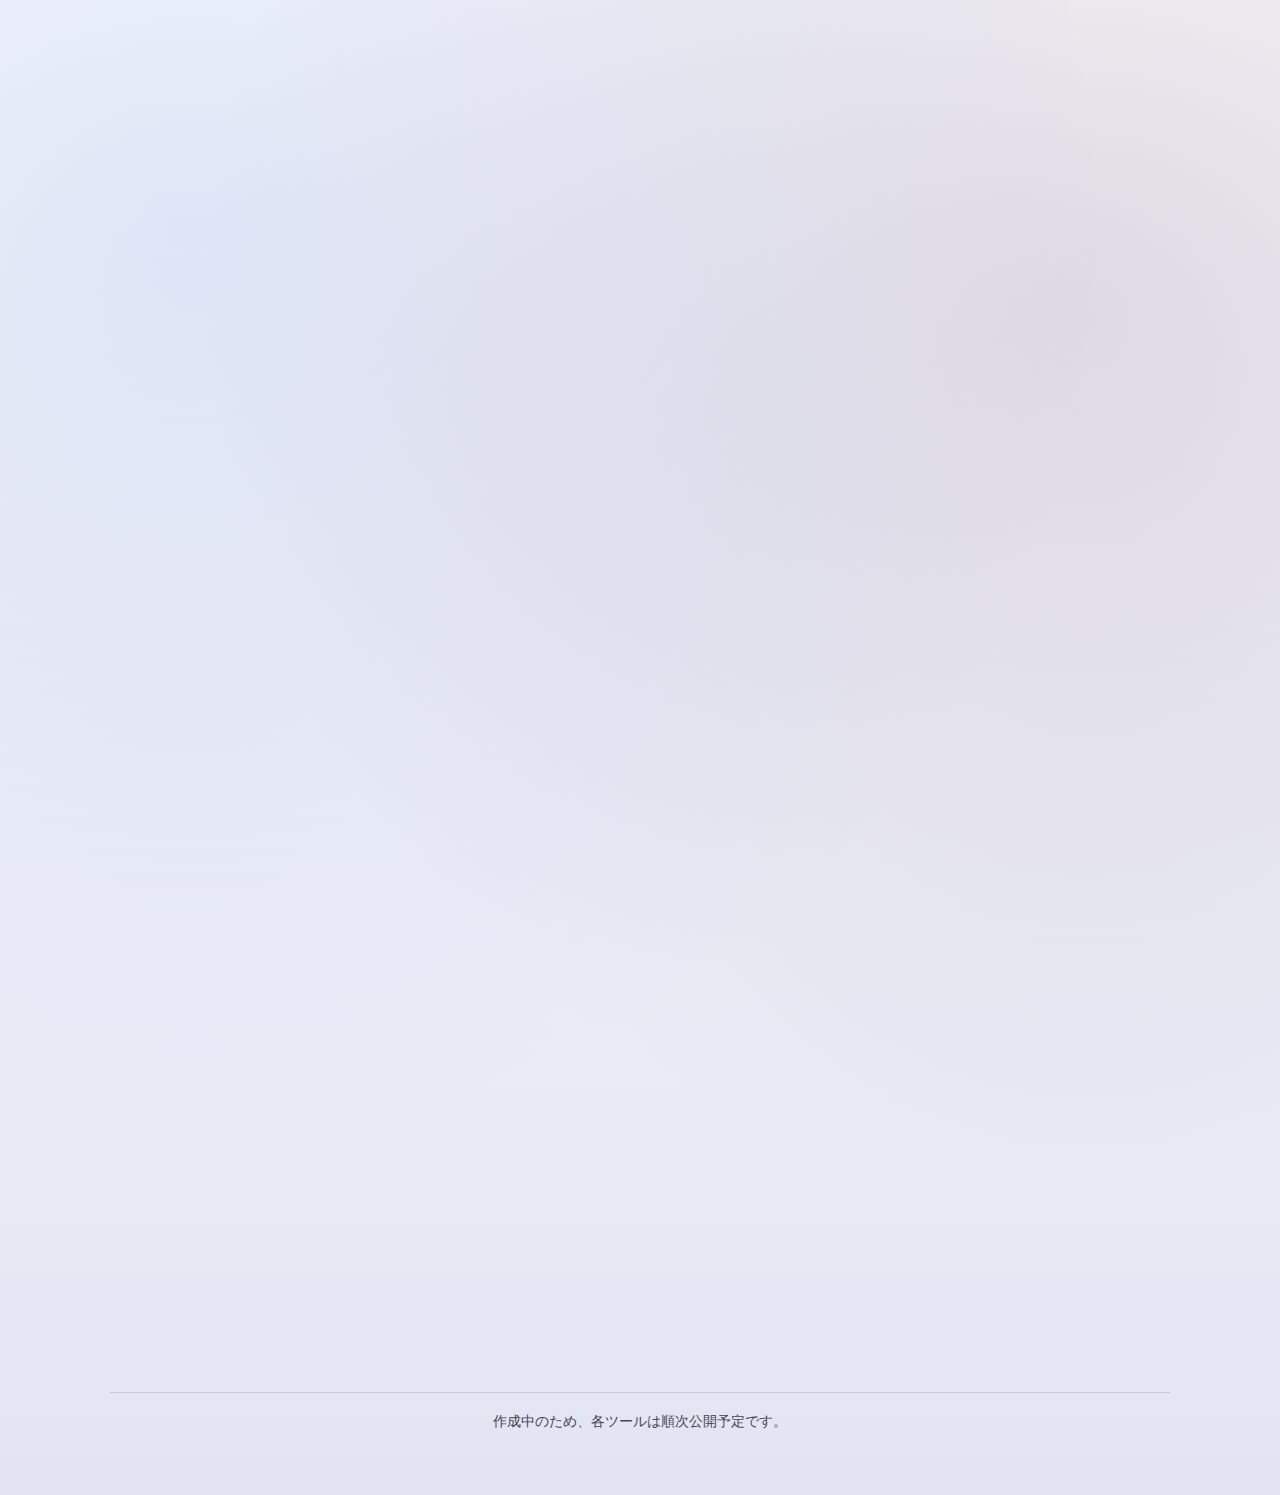
<file: docs/index.html>
<!doctype html>
<html lang="ja">
  <head>
    <meta charset="utf-8" />
    <meta name="viewport" content="width=device-width, initial-scale=1" />
    <meta name="color-scheme" content="light dark" />
    <title>エルダーサイン ツール集</title>
    <link rel="stylesheet" href="./theme.css" />
  </head>
  <body>
    <main>
      <header class="reveal">
        <p class="subtitle">Elder Sign Toolkit</p>
        <h1>エルダーサイン ツール集</h1>
        <p class="subtitle">ステータス・ダメージ・グレード計算から、スキル/モンスターデータベースまで一括整理。</p>
        <div class="chip-row">
          <span class="chip">自動ダーク/ライト</span>
          <span class="chip">Material Design 3</span>
          <span class="chip">ブックマークレット連携</span>
          <span class="chip">随時更新</span>
        </div>
        <div class="nav-links">
          <a class="button" href="#web-tools">Webツールを見る</a>
          <a class="button secondary" href="./bookmarklet/">ブックマークレット案内</a>
        </div>
      </header>

      <section class="reveal">
        <div class="section-title">
          <h2>入口</h2>
          <span>迷ったらここ</span>
        </div>
        <div class="grid">
          <article class="card">
            <h3>Webツール</h3>
            <p>計算ツールやデータベースなど、ブラウザで使うページ集。</p>
            <div class="nav-links">
              <a class="button" href="#web-tools">ツール一覧へ</a>
            </div>
          </article>
          <article class="card">
            <h3>ブックマークレット</h3>
            <p>ゲーム画面で実行する拡張ツール。使い方もこちらに整理。</p>
            <div class="nav-links">
              <a class="button secondary" href="./bookmarklet/">ガイドを見る</a>
            </div>
          </article>
        </div>
      </section>

      <section id="web-tools" class="reveal">
        <div class="section-title">
          <h2>計算ツール</h2>
          <span>準備中</span>
        </div>
        <div class="grid">
          <article class="card">
            <h3>ステータス計算</h3>
            <p>現在の強化・装備補正から実際のステータスを即算出。</p>
            <span class="status">UI設計中</span>
          </article>
          <article class="card">
            <h3>ダメージ計算</h3>
            <p>属性相性やスキル倍率をまとめて比較できる計算機。</p>
            <span class="status">入力整理中</span>
          </article>
          <article class="card">
            <h3>グレード計算</h3>
            <p>必要素材とゴールドを逆算し、育成計画を可視化。</p>
            <span class="status">仕様策定中</span>
          </article>
        </div>
      </section>

      <section class="reveal">
        <div class="section-title">
          <h2>データベース</h2>
          <span>構築予定</span>
        </div>
        <ul class="list">
          <li>
            <strong>スキルデータベース</strong>
            <span>フィルタ・検索・比較に対応予定</span>
          </li>
          <li>
            <strong>モンスターデータベース</strong>
            <span>弱点・行動パターンを素早く確認</span>
          </li>
          <li>
            <strong>イベント/クエスト情報</strong>
            <span>周回効率や報酬目安を整理</span>
          </li>
        </ul>
      </section>

      <section class="reveal">
        <div class="section-title">
          <h2>今後の拡張</h2>
          <span>ロードマップ</span>
        </div>
        <div class="grid">
          <article class="card">
            <h3>チーム編成サポート</h3>
            <p>役割やシナジーを可視化して編成テンプレ化。</p>
            <span class="status">構想中</span>
          </article>
          <article class="card">
            <h3>周回メモ</h3>
            <p>素材集めのメモを共有できるライトなログ。</p>
            <span class="status">検討中</span>
          </article>
        </div>
      </section>

      <footer>作成中のため、各ツールは順次公開予定です。</footer>
    </main>
  </body>
</html>
</file>
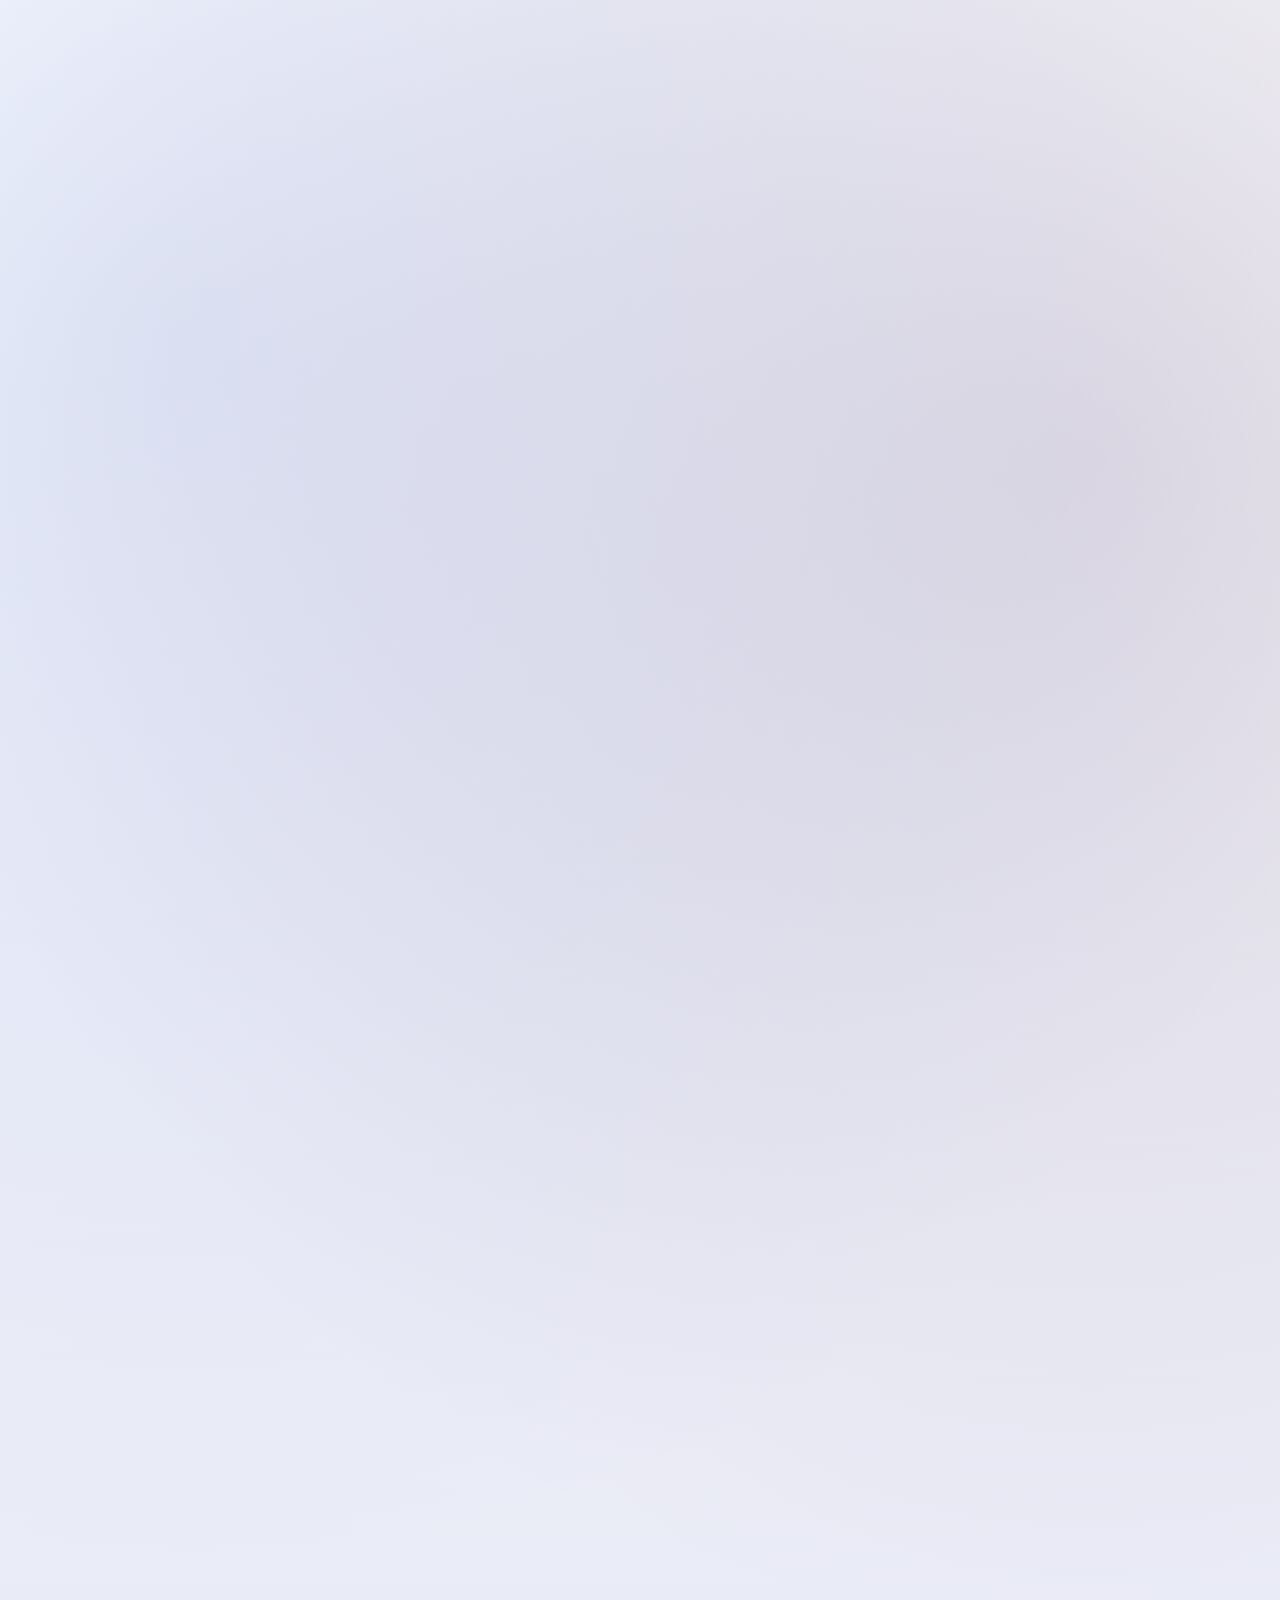
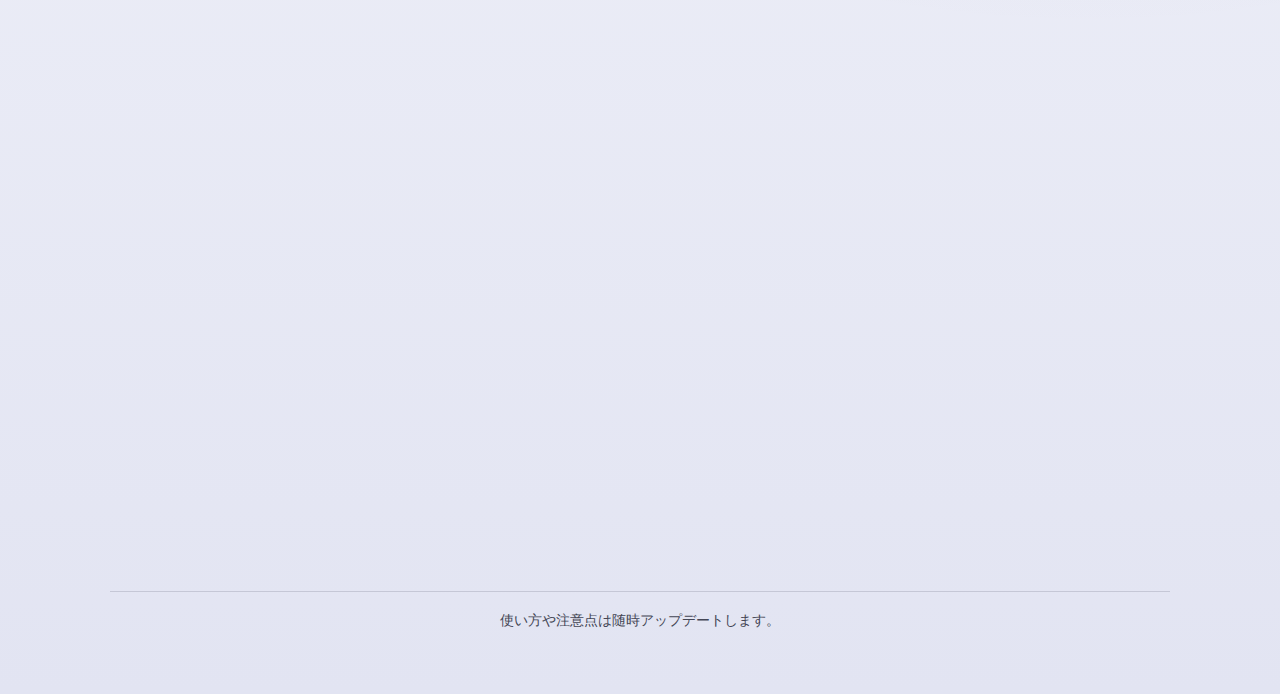
<file: docs/bookmarklet/index.html>
<!doctype html>
<html lang="ja">
  <head>
    <meta charset="utf-8" />
    <meta name="viewport" content="width=device-width, initial-scale=1" />
    <meta name="color-scheme" content="light dark" />
    <title>ブックマークレット案内 - エルダーサイン</title>
    <link rel="stylesheet" href="../theme.css?v18" />
  </head>
  <body>
    <main>
      <header class="reveal">
        <p class="subtitle">Elder Sign Bookmarklets</p>
        <h1>ブックマークレット案内</h1>
        <p class="subtitle">ゲーム画面で使える拡張ツール。はじめてでも迷わないように、使い方から順番に説明します。</p>
        <div class="chip-row">
          <span class="chip">初心者向け</span>
          <span class="chip">PC/スマホ対応</span>
          <span class="chip">コピーして使うだけ</span>
        </div>
        <div class="nav-links">
          <a class="button" href="../index.html">ツール集トップへ</a>
          <a class="button secondary" href="#list">ブックマークレット一覧へ</a>
        </div>
      </header>

      <section class="reveal">
        <div class="section-title">
          <h2>ブックマークレットとは</h2>
          <span>ざっくり説明</span>
        </div>
        <div class="note">
          ブラウザの「ブックマーク」に、特別な短いスクリプトを登録しておき、必要な画面で実行する仕組みです。
          アプリのインストールは不要で、いつでもオン/オフできます。
        </div>
      </section>

      <section class="reveal">
        <div class="section-title">
          <h2>PCでの使い方</h2>
          <span>最初の1回だけ</span>
        </div>
        <ol class="steps">
          <li>どのページでも良いので、まずブックマークを1つ作成します。</li>
          <li>作成したブックマークを編集し、URL欄を削除して下のスクリプトを貼り付けます。</li>
          <li>エルダーサインの対象画面で、そのブックマークを実行します。</li>
        </ol>
        <div class="placeholder">使い方スクリーンショットを後で追加</div>
      </section>

      <section class="reveal">
        <div class="section-title">
          <h2>スマホ(Chrome)での使い方</h2>
          <span>ちょっとだけ手順が多い</span>
        </div>
        <ol class="steps">
          <li>どのページでも良いので、まずブックマークを1つ作成します。</li>
          <li>作成したブックマークを編集し、URL欄を削除して下のスクリプトを貼り付けます。</li>
          <li>対象画面を開いた状態でURLバーをタップし、ブックマーク名を入力します。</li>
          <li>候補に表示されたブックマークをタップして実行します。</li>
        </ol>
        <div class="note">
          ※ PCと違って、ブックマーク一覧から選ぶだけだと動かないことがあります。URLバー経由で実行してください。
        </div>
        <div class="placeholder">使い方スクリーンショットを後で追加</div>
      </section>

      <section class="reveal" id="list">
        <div class="section-title">
          <h2>ブックマークレット一覧</h2>
          <span>コピーして使う</span>
        </div>
        <div class="grid">
          <article
            class="card is-clickable"
            role="button"
            tabindex="0"
            aria-label="ステータス 詳細表示をコピー"
            data-bookmarklet="javascript:(()=>{const s=document.createElement(&quot;script&quot;);s.src=&quot;https://yuki-kamikita.github.io/eldersign-tool/bookmarklet/monster_status.js&quot;;document.head.appendChild(s);})();"
          >
            <h3>ステータス 詳細表示</h3>
            <p>個体値の%や最大レベル、次グレードなどを表示。</p>
            <div class="card-media">
              <img class="card-image" src="../image/status.png" alt="ステータス詳細のスクリーンショット" />
            </div>
            <p class="copy-hint">タップでコピー</p>
          </article>
          <article
            class="card is-clickable"
            role="button"
            tabindex="0"
            aria-label="コンパニオン 派遣研究力をコピー"
            data-bookmarklet="javascript:(()=>{const s=document.createElement(&quot;script&quot;);s.src=&quot;https://yuki-kamikita.github.io/eldersign-tool/bookmarklet/companion.js&quot;;document.head.appendChild(s);})();"
          >
            <h3>コンパニオン 派遣研究力</h3>
            <p>コンパニオンの研究力表示。施設名タップで派遣画面へ。</p>
            <div class="card-media">
              <img class="card-image" src="../image/companion.png" alt="コンパニオン研究力のスクリーンショット" />
            </div>
            <p class="copy-hint">タップでコピー</p>
          </article>
          <article
            class="card is-clickable"
            role="button"
            tabindex="0"
            aria-label="バザー 検索ボタンをコピー"
            data-bookmarklet="javascript:(()=>{const s=document.createElement(&quot;script&quot;);s.src=&quot;https://yuki-kamikita.github.io/eldersign-tool/bookmarklet/bazaar_search.js&quot;;document.head.appendChild(s);})();"
          >
            <h3>バザー 検索ボタン</h3>
            <p>バザー検索条件の変更を楽にする。</p>
            <div class="card-media">
              <img class="card-image" src="../image/bazaar.png" alt="バザー検索ボタンのスクリーンショット" />
            </div>
            <p class="copy-hint">タップでコピー</p>
          </article>
          <article
            class="card is-clickable"
            role="button"
            tabindex="0"
            aria-label="経験値 表示をコピー"
            data-bookmarklet="javascript:(()=>{const s=document.createElement(&quot;script&quot;);s.src=&quot;https://yuki-kamikita.github.io/eldersign-tool/bookmarklet/exp.js&quot;;document.head.appendChild(s);})();"
          >
            <h3>経験値 表示</h3>
            <p>合成時に取得できる経験値を一覧に表示。</p>
            <div class="card-media">
              <img class="card-image" src="../image/exp.png" alt="経験値表示のスクリーンショット" />
            </div>
            <p class="copy-hint">タップでコピー</p>
          </article>
          <article
            class="card is-clickable"
            role="button"
            tabindex="0"
            aria-label="バザー 全種族・全グレード検索をコピー"
            data-bookmarklet="javascript:(()=>{const s=document.createElement(&quot;script&quot;);s.src=&quot;https://yuki-kamikita.github.io/eldersign-tool/bookmarklet/bazaar_all.js&quot;;document.head.appendChild(s);})();"
          >
            <h3>バザー 全種族・全グレード検索</h3>
            <p>4種族*4グレードの検索を一括実行。</p>
            <p class="copy-hint">タップでコピー</p>
          </article>
          <article
            class="card is-clickable"
            role="button"
            tabindex="0"
            aria-label="Wiki 検索をコピー"
            data-bookmarklet="javascript:(()=>{const s=document.createElement(&quot;script&quot;);s.src=&quot;https://yuki-kamikita.github.io/eldersign-tool/bookmarklet/wiki_search.js&quot;;document.head.appendChild(s);})();"
          >
            <h3>Wiki 検索</h3>
            <p>モンスター名や選択文字でWiki検索。</p>
            <p class="copy-hint">タップでコピー</p>
          </article>
          <article
            class="card is-clickable"
            role="button"
            tabindex="0"
            aria-label="I'm Feeling Luckyをコピー"
            data-bookmarklet="javascript:(()=>{const s=document.createElement(&quot;script&quot;);s.src=&quot;https://yuki-kamikita.github.io/eldersign-tool/bookmarklet/wiki_feel_lucky.js&quot;;document.head.appendChild(s);})();"
          >
            <h3>I'm Feeling Lucky</h3>
            <p>Wiki検索結果の一番上にジャンプ。</p>
            <p class="copy-hint">タップでコピー</p>
          </article>
          <article
            class="card is-clickable"
            role="button"
            tabindex="0"
            aria-label="ランクマッチ プレイヤー別対戦表をコピー"
            data-bookmarklet="javascript:(()=>{const s=document.createElement(&quot;script&quot;);s.src=&quot;https://yuki-kamikita.github.io/eldersign-tool/bookmarklet/rankmatch.js&quot;;document.head.appendChild(s);})();"
          >
            <h3>ランクマッチ プレイヤー別対戦表</h3>
            <p>プレイヤー別の対戦結果/予定を表示。</p>
            <p class="copy-hint">タップでコピー</p>
          </article>
          <article
            class="card is-clickable"
            role="button"
            tabindex="0"
            aria-label="HTML ダウンロードをコピー"
            data-bookmarklet="javascript:(()=>{const s=document.createElement(&quot;script&quot;);s.src=&quot;https://yuki-kamikita.github.io/eldersign-tool/bookmarklet/html_download.js&quot;;document.head.appendChild(s);})();"
          >
            <h3>HTML ダウンロード</h3>
            <p>表示中のページHTMLをそのまま保存。</p>
            <p class="copy-hint">タップでコピー</p>
          </article>
          <article
            class="card is-clickable"
            role="button"
            tabindex="0"
            aria-label="戦闘リザルト スキル順抽出をコピー"
            data-bookmarklet="javascript:(()=>{const s=document.createElement(&quot;script&quot;);s.src=&quot;https://yuki-kamikita.github.io/eldersign-tool/bookmarklet/skill_order.js&quot;;document.head.appendChild(s);})();"
          >
            <h3>戦闘リザルト スキル順抽出</h3>
            <p>戦闘結果の各モンスターのスキル設定を抽出。</p>
            <p class="copy-hint">タップでコピー</p>
          </article>
          <article
            class="card is-clickable"
            role="button"
            tabindex="0"
            aria-label="長いスクリーンショットをコピー"
            data-bookmarklet="javascript:(()=>{const s=document.createElement(&quot;script&quot;);s.src=&quot;https://yuki-kamikita.github.io/eldersign-tool/bookmarklet/screenshot.js&quot;;document.head.appendChild(s);})();"
          >
            <h3>長いスクリーンショット</h3>
            <p>ページ全体を撮影してPNG保存。</p>
            <p class="copy-hint">タップでコピー</p>
          </article>
        </div>
      </section>

      <div id="toast" class="toast" aria-live="polite"></div>
      <footer>使い方や注意点は随時アップデートします。</footer>
    </main>
    <script>
      const toast = document.getElementById("toast");
      const showToast = (message) => {
        toast.textContent = message;
        toast.classList.add("show");
        clearTimeout(showToast.timer);
        showToast.timer = setTimeout(() => {
          toast.classList.remove("show");
        }, 3200);
      };

      const copyText = async (text) => {
        
        if (navigator.clipboard && navigator.clipboard.writeText) {
          await navigator.clipboard.writeText(text);
          return;
        }
        const textarea = document.createElement("textarea");
        textarea.value = text;
        textarea.setAttribute("readonly", "");
        textarea.style.position = "fixed";
        textarea.style.top = "-9999px";
        document.body.appendChild(textarea);
        textarea.select();
        document.execCommand("copy");
        document.body.removeChild(textarea);
      };

      document.querySelectorAll("[data-bookmarklet]").forEach((card) => {
        const handler = async () => {
          const text = card.dataset.bookmarklet;
          try {
            await copyText(text);
            showToast("コピー完了。ブックマークのURL欄に貼り付けて保存してください。");
          } catch (error) {
            showToast("コピーに失敗しました");
          }
        };
        card.addEventListener("click", handler);
        card.addEventListener("keydown", (event) => {
          if (event.key === "Enter" || event.key === " ") {
            event.preventDefault();
            handler();
          }
        });
      });
    </script>
  </body>
</html>
</file>
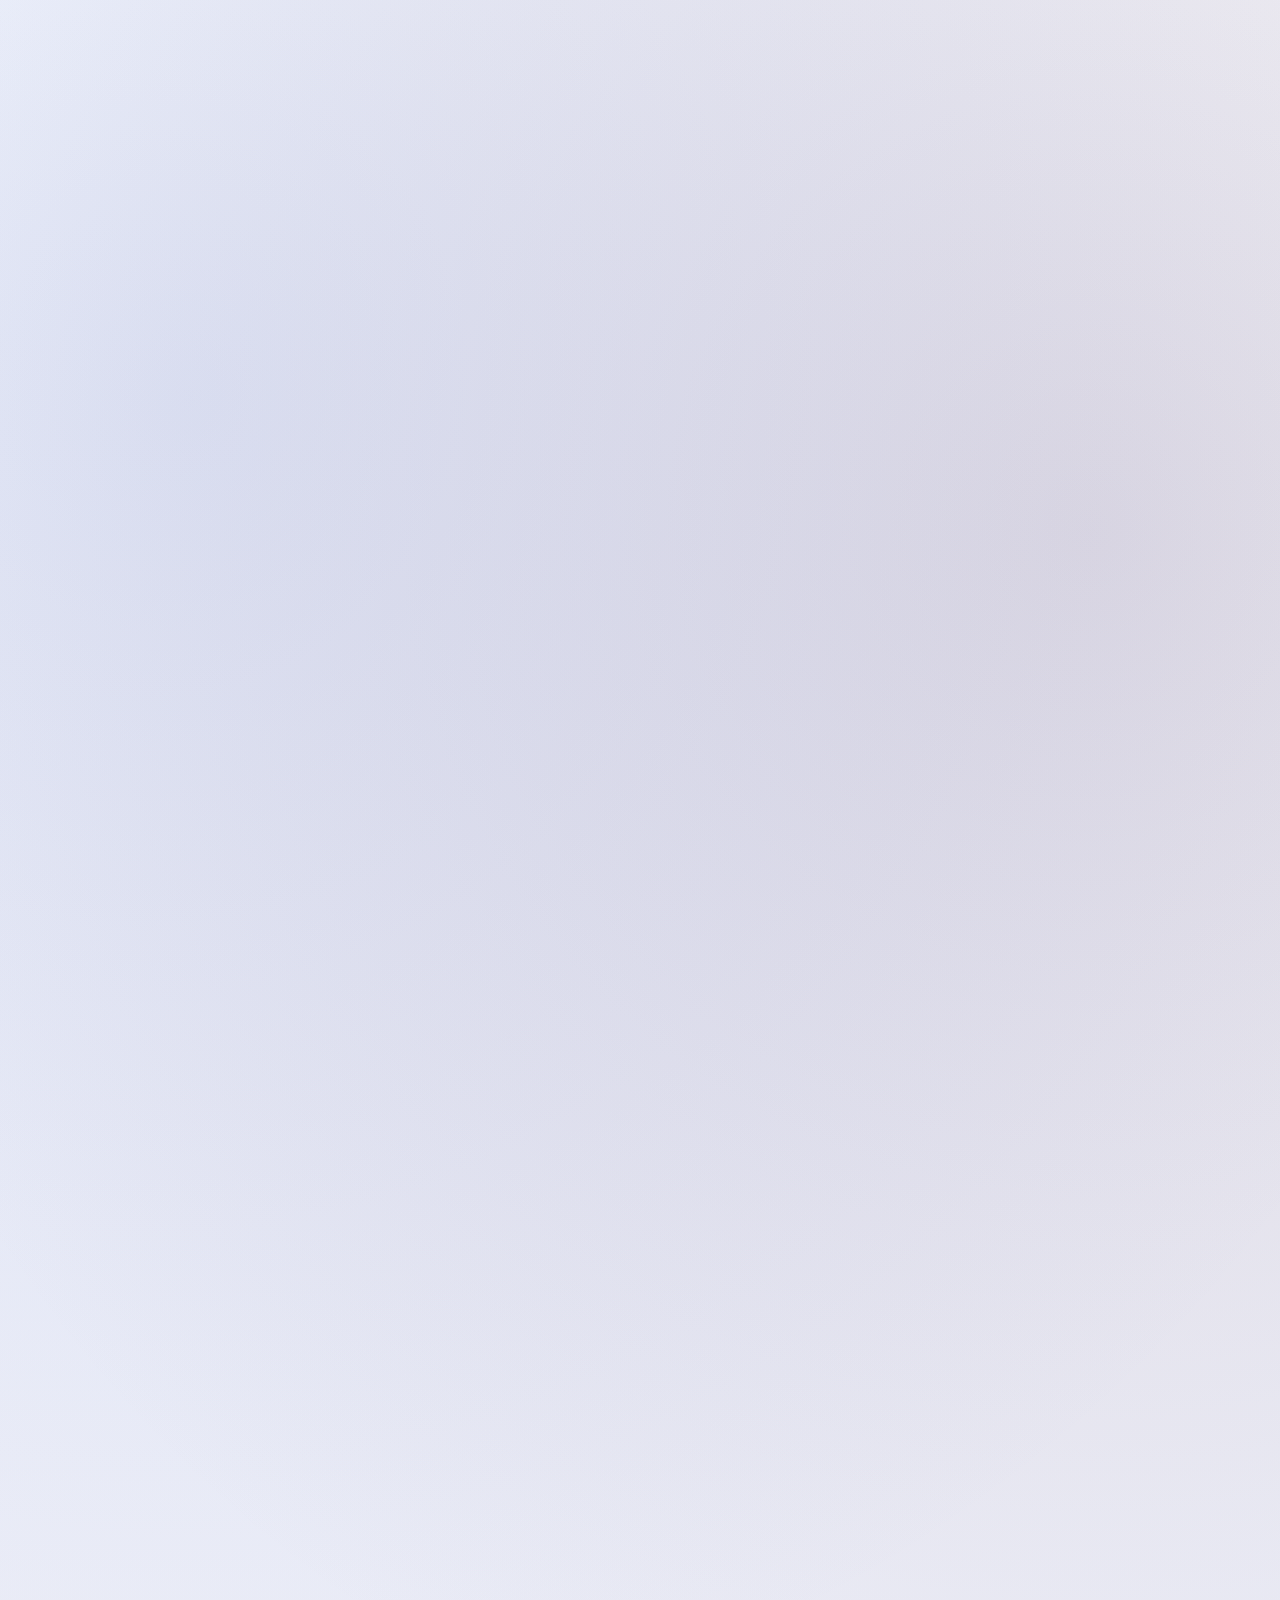
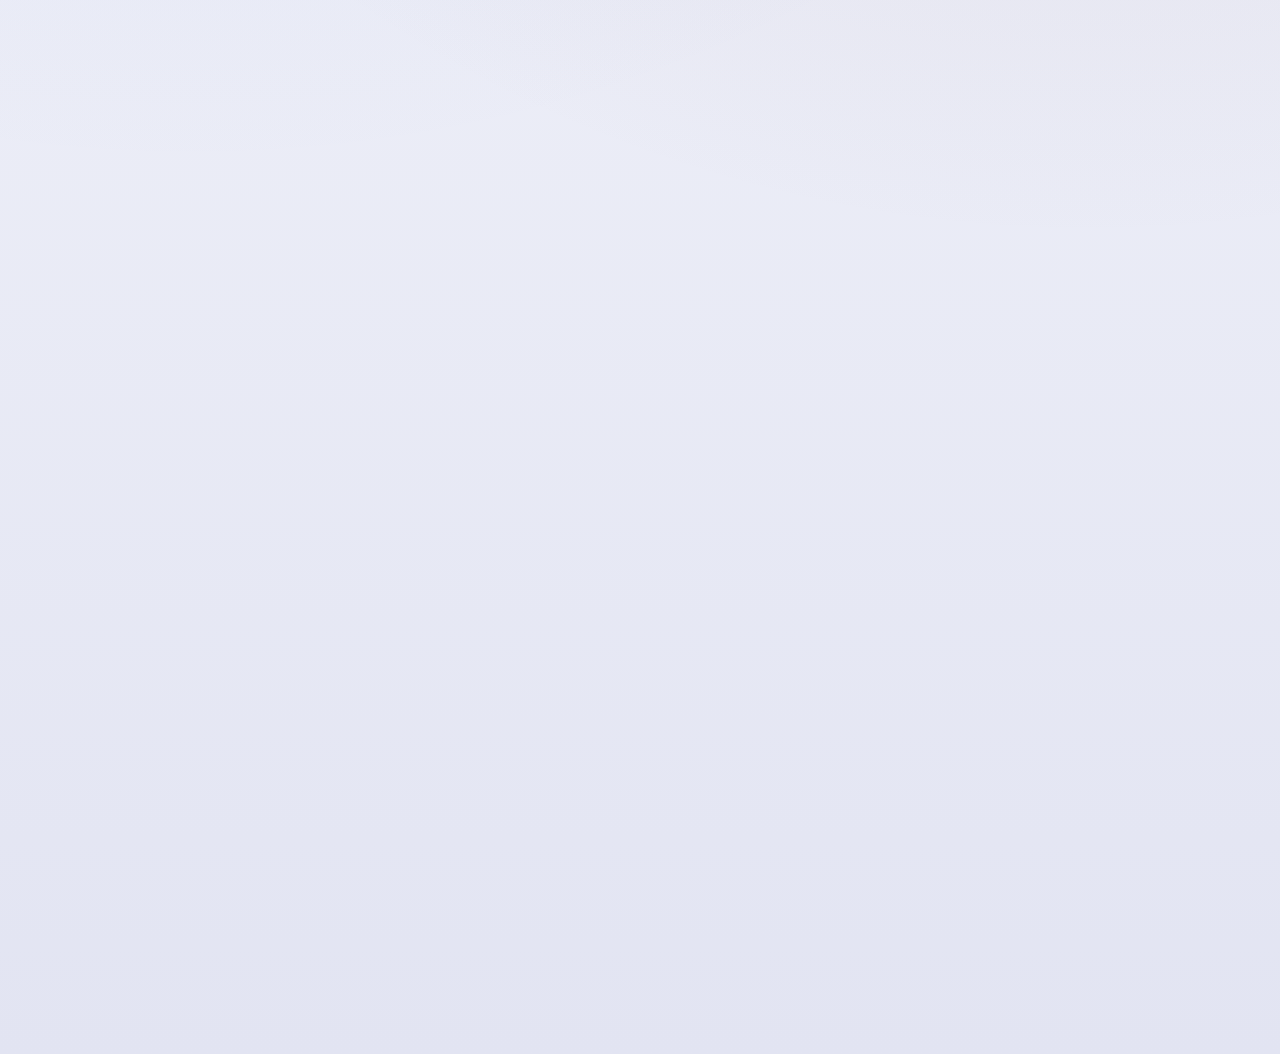
<file: docs/web/damage.html>
<!doctype html>
<html lang="ja">
  <head>
    <meta charset="utf-8" />
    <meta name="viewport" content="width=device-width, initial-scale=1" />
    <meta name="color-scheme" content="light dark" />
    <title>ダメージ計算ツール</title>
    <link rel="stylesheet" href="../theme.css" />
    <style>
      .tool-grid {
        display: grid;
        gap: 18px;
        grid-template-columns: repeat(auto-fit, minmax(260px, 1fr));
      }

      .form-grid {
        display: grid;
        gap: 12px;
      }

      .input-row {
        display: grid;
        gap: 8px;
      }

      .input-row label {
        font-weight: 600;
      }

      .input-row input,
      .input-row select {
        width: 100%;
        padding: 10px 12px;
        border-radius: 12px;
        border: 1px solid var(--md-sys-outline-variant);
        background: var(--md-sys-surface);
        color: var(--md-sys-on-surface);
        font-size: 0.95rem;
      }

      .toggle-item {
        display: flex;
        align-items: center;
        gap: 10px;
        padding: 10px 12px;
        border-radius: 12px;
        border: 1px solid var(--md-sys-outline-variant);
        background: var(--md-sys-surface);
      }

      .toggle-item input {
        width: 18px;
        height: 18px;
      }

      .result-card {
        display: grid;
        gap: 8px;
        padding: 14px 16px;
        border-radius: 16px;
        background: var(--md-sys-surface);
        border: 1px solid var(--md-sys-outline-variant);
      }

      .result-label {
        color: var(--md-sys-on-surface-variant);
        font-size: 0.85rem;
        text-transform: uppercase;
        letter-spacing: 0.06em;
      }

      .result-value {
        font-size: 1.6rem;
        font-weight: 700;
      }

      .result-meta {
        font-size: 0.9rem;
        color: var(--md-sys-on-surface-variant);
      }

      .chip-group {
        display: flex;
        flex-wrap: wrap;
        gap: 8px;
      }

      .chip-button {
        border-radius: 999px;
        padding: 8px 14px;
        font-size: 0.9rem;
        border: 1px solid var(--md-sys-outline-variant);
        background: var(--md-sys-surface);
        color: var(--md-sys-on-surface-variant);
        cursor: pointer;
        transition: transform 0.2s ease, box-shadow 0.2s ease, background 0.2s ease;
      }

      .chip-button.is-active {
        background: color-mix(in srgb, var(--md-sys-primary-container) 70%, var(--md-sys-surface));
        color: var(--md-sys-on-primary-container);
        border-color: transparent;
        box-shadow: 0 6px 12px color-mix(in srgb, var(--md-sys-shadow) 60%, transparent);
      }

      .chip-button[data-value="physical"] {
        background: var(--md-sys-surface);
        color: var(--md-sys-on-surface);
        border-color: #f2f2f2;
      }

      .chip-button[data-value="element"] {
        background: var(--md-sys-surface);
        color: var(--md-sys-on-surface);
        border-color: #e85757;
      }

      .chip-button[data-value="void"] {
        background: var(--md-sys-surface);
        color: var(--md-sys-on-surface-variant);
        border-color: #8a8a8a;
      }

      .chip-button.is-active[data-value="physical"] {
        background: color-mix(in srgb, #ffffff 70%, var(--md-sys-surface));
        color: #1a1b21;
        box-shadow: 0 0 0 1px color-mix(in srgb, #ffffff 70%, transparent);
      }

      .chip-button.is-active[data-value="element"] {
        background: linear-gradient(135deg, rgba(232, 87, 87, 0.8), rgba(81, 142, 255, 0.8));
        color: #130505;
        border-color: transparent;
        box-shadow: 0 0 0 1px color-mix(in srgb, #e85757 60%, transparent);
      }

      .chip-button.is-active[data-value="void"] {
        background: color-mix(in srgb, #8a8a8a 70%, var(--md-sys-surface));
        color: #151515;
        box-shadow: 0 0 0 1px color-mix(in srgb, #8a8a8a 70%, transparent);
      }

      .card {
        transition: none;
      }

      .card:hover {
        transform: none;
        box-shadow: 0 10px 25px var(--md-sys-shadow);
      }

      .hint {
        margin: 0;
        font-size: 0.9rem;
        color: var(--md-sys-on-surface-variant);
        line-height: 1.6;
      }
    </style>
  </head>
  <body>
    <main>
      <header class="reveal">
        <p class="subtitle">Eldersign Toolkit</p>
        <h1>ダメージ計算ツール</h1>
        <p class="subtitle">仮置き。行動順と自動入力を後で入れたい</p>
        <div class="nav-links">
          <a class="button secondary" href="../index.html">ツール集へ戻る</a>
        </div>
      </header>

      <section class="reveal">
        <div class="section-title">
          <h2>攻撃・吸収</h2>
          <span>防御の影響を受けるタイプ</span>
        </div>
        <div class="tool-grid">
          <article class="card no-hover">
            <h3>入力</h3>
            <div class="form-grid">
              <h4>スキル性能</h4>
              <div class="input-row">
                <label for="atk-coeff">係数</label>
                <input id="atk-coeff" type="number" min="0" step="0.1" value="100" />
              </div>
              <div class="input-row">
                <label for="atk-source">ソース(複数はカンマ区切り)</label>
                <input id="atk-source" type="text" placeholder="例: 1200, 1500" />
              </div>
              <label class="toggle-item">
                <input id="atk-source-fixed" type="checkbox" />
                <span>ソース固定値 (スキル強度=係数)</span>
              </label>
              <div class="input-row">
                <label for="atk-attr">属性</label>
                <input type="hidden" id="atk-attr" value="physical" />
                <div class="chip-group" data-chip-target="atk-attr">
                  <button type="button" class="chip-button is-active" data-value="physical">物理</button>
                  <button type="button" class="chip-button" data-value="element">炎冷</button>
                  <button type="button" class="chip-button" data-value="void">虚軸</button>
                </div>
              </div>
              <h4>攻撃側ステータス</h4>
              <div class="input-row">
                <label for="atk-resist">耐性(%)</label>
                <input id="atk-resist" type="number" step="1" value="0" />
              </div>
              <div class="input-row">
                <label for="atk-apt">適正(%)</label>
                <input id="atk-apt" type="number" step="1" value="0" />
              </div>
              <div class="input-row">
                <label for="atk-buff">強化(%)</label>
                <input id="atk-buff" type="number" step="1" value="0" />
              </div>
              <h4>防御側ステータス</h4>
              <div class="input-row">
                <label for="def-value">防御</label>
                <input id="def-value" type="number" min="0" step="1" value="0" />
              </div>
              <label class="toggle-item">
                <input id="def-hardening" type="checkbox" />
                <span>硬化Lv10</span>
              </label>
              <label class="toggle-item">
                <input id="def-critical" type="checkbox" />
                <span>クリティカル</span>
              </label>
              <div class="input-row">
                <label for="union-reduce">ユニオン補正(減少%)</label>
                <input id="union-reduce" type="number" min="0" max="10" step="1" value="0" />
              </div>
            </div>
          </article>

          <article class="card no-hover">
            <h3>結果</h3>
            <div class="result-card">
              <div class="result-label">スキル強度</div>
              <div class="result-value" id="atk-skill-power">-</div>
              <div class="result-meta" id="atk-skill-meta">-</div>
            </div>
            <div class="result-card">
              <div class="result-label">防御強度</div>
              <div class="result-value" id="def-power">-</div>
              <div class="result-meta" id="def-meta">-</div>
            </div>
            <div class="result-card">
              <div class="result-label">ダメージ(乱数前)</div>
              <div class="result-value" id="atk-damage-base">-</div>
              <div class="result-meta" id="atk-damage-meta">-</div>
            </div>
            <div class="result-card">
              <div class="result-label">乱数範囲(0.875〜1.125)</div>
              <div class="result-value" id="atk-damage-range">-</div>
              <div class="result-meta" id="atk-damage-range-meta">-</div>
            </div>
          </article>
        </div>
        <p class="hint">
          耐性補正=(100-耐性)%、適正補正=(100+適正)%。
        </p>
      </section>

      <section class="reveal">
        <div class="section-title">
          <h2>付与・回復</h2>
          <span>防御強度を使わないタイプ</span>
        </div>
        <div class="tool-grid">
          <article class="card no-hover">
            <h3>入力</h3>
            <div class="form-grid">
              <div class="input-row">
                <label for="heal-coeff">係数</label>
                <input id="heal-coeff" type="number" min="0" step="0.1" value="100" />
              </div>
              <div class="input-row">
                <label for="heal-source">ソース</label>
                <input id="heal-source" type="number" min="0" step="1" value="0" />
              </div>
              <div class="input-row">
                <label for="heal-resist">耐性(%)</label>
                <input id="heal-resist" type="number" step="1" value="0" />
              </div>
              <div class="input-row">
                <label for="heal-apt">適正(%)</label>
                <input id="heal-apt" type="number" step="1" value="0" />
              </div>
              <div class="input-row">
                <label for="heal-buff">強化(%)</label>
                <input id="heal-buff" type="number" step="1" value="0" />
              </div>
            </div>
          </article>

          <article class="card no-hover">
            <h3>結果</h3>
            <div class="result-card">
              <div class="result-label">付与・回復量</div>
              <div class="result-value" id="heal-result">-</div>
              <div class="result-meta" id="heal-meta">-</div>
            </div>
          </article>
        </div>
      </section>

      <section class="reveal">
        <div class="section-title">
          <h2>命中率</h2>
        </div>
        <div class="tool-grid">
          <article class="card no-hover">
            <h3>入力</h3>
            <div class="form-grid">
              <div class="input-row">
                <label for="hit-skill">スキル命中</label>
                <input id="hit-skill" type="number" min="0" step="1" value="120" />
              </div>
              <div class="input-row">
                <label for="hit-attacker">攻撃側命中</label>
                <input id="hit-attacker" type="number" min="0" step="1" value="0" />
              </div>
              <div class="input-row">
                <label for="hit-defender">防御側敏捷</label>
                <input id="hit-defender" type="number" min="0" step="1" value="0" />
              </div>
              <label class="toggle-item">
                <input id="hit-after" type="checkbox" />
                <span>後攻補正 +100%</span>
              </label>
              <label class="toggle-item">
                <input id="hit-monarch" type="checkbox" />
                <span>君主補正 +50%</span>
              </label>
              <label class="toggle-item">
                <input id="hit-eye" type="checkbox" />
                <span>アビリティ神眼(上限99/下限10)</span>
              </label>
            </div>
          </article>

          <article class="card no-hover">
            <h3>結果</h3>
            <div class="result-card">
              <div class="result-label">命中率(計算値)</div>
              <div class="result-value" id="hit-raw">-</div>
              <div class="result-meta" id="hit-raw-meta">-</div>
            </div>
          </article>
        </div>
      </section>

    </main>

    <script>
      (() => {
        const RANDOM_MIN = 0.875;
        const RANDOM_MAX = 1.125;

        const inputs = {
          atkCoeff: document.getElementById("atk-coeff"),
          atkSource: document.getElementById("atk-source"),
          atkSourceFixed: document.getElementById("atk-source-fixed"),
          atkAttr: document.getElementById("atk-attr"),
          atkResist: document.getElementById("atk-resist"),
          atkApt: document.getElementById("atk-apt"),
          atkBuff: document.getElementById("atk-buff"),
          defValue: document.getElementById("def-value"),
          defHardening: document.getElementById("def-hardening"),
          defCritical: document.getElementById("def-critical"),
          unionReduce: document.getElementById("union-reduce"),
          healCoeff: document.getElementById("heal-coeff"),
          healSource: document.getElementById("heal-source"),
          healResist: document.getElementById("heal-resist"),
          healApt: document.getElementById("heal-apt"),
          healBuff: document.getElementById("heal-buff"),
          hitSkill: document.getElementById("hit-skill"),
          hitAttacker: document.getElementById("hit-attacker"),
          hitDefender: document.getElementById("hit-defender"),
          hitAfter: document.getElementById("hit-after"),
          hitMonarch: document.getElementById("hit-monarch"),
          hitEye: document.getElementById("hit-eye"),
        };

        const outputs = {
          atkSkillPower: document.getElementById("atk-skill-power"),
          atkSkillMeta: document.getElementById("atk-skill-meta"),
          defPower: document.getElementById("def-power"),
          defMeta: document.getElementById("def-meta"),
          atkDamageBase: document.getElementById("atk-damage-base"),
          atkDamageMeta: document.getElementById("atk-damage-meta"),
          atkDamageRange: document.getElementById("atk-damage-range"),
          atkDamageRangeMeta: document.getElementById("atk-damage-range-meta"),
          healResult: document.getElementById("heal-result"),
          healMeta: document.getElementById("heal-meta"),
          hitRaw: document.getElementById("hit-raw"),
          hitRawMeta: document.getElementById("hit-raw-meta"),
        };

        function readNumber(input) {
          const value = Number(input.value);
          return Number.isFinite(value) ? value : 0;
        }

        function formatNumber(value, digits = 1) {
          if (!Number.isFinite(value)) return "-";
          return value.toFixed(digits);
        }

        function setChipValue(input, value) {
          if (!input || value == null) return;
          const strValue = String(value);
          input.value = strValue;
          const group = document.querySelector(`.chip-group[data-chip-target="${input.id}"]`);
          if (!group) return;
          group.querySelectorAll(".chip-button").forEach((button) => {
            const isActive = button.dataset.value === strValue;
            button.classList.toggle("is-active", isActive);
          });
        }

        function parseNumberList(text) {
          if (!text) return [];
          return text
            .split(/[,\s]+/)
            .map((v) => Number(v))
            .filter((v) => Number.isFinite(v));
        }

        function average(values) {
          if (values.length === 0) return 0;
          const sum = values.reduce((acc, v) => acc + v, 0);
          return sum / values.length;
        }

        function calcSkillPower() {
          const coeff = readNumber(inputs.atkCoeff);
          if (inputs.atkSourceFixed.checked) {
            return { value: coeff, meta: "ソース固定のため係数のみ使用" };
          }
          const sources = parseNumberList(inputs.atkSource.value);
          const avgSource = average(sources);
          const atkConst = getAttackConst(inputs.atkAttr.value);
          if (atkConst <= 0 || avgSource <= 0) {
            return { value: 0, meta: "ソースか定数が未入力のため0" };
          }
          const value = coeff * Math.sqrt(avgSource / atkConst);
          const meta = `ソース平均 ${formatNumber(avgSource, 1)} / 定数 ${atkConst}`;
          return { value, meta };
        }

        function getAttackConst(attr) {
          switch (attr) {
            case "physical":
              return 5;
            case "element":
              return 9;
            case "void":
              return 20;
            default:
              return 0;
          }
        }

        function getDefenseConst(attr) {
          switch (attr) {
            case "physical":
              return 500;
            case "element":
              return 120;
            case "void":
              return 10;
            default:
              return 0;
          }
        }

        function calcDefenseConst() {
          const baseConst = getDefenseConst(inputs.atkAttr.value);
          const isPhysical = inputs.atkAttr.value === "physical";
          const hardening = inputs.defHardening.checked;
          const critical = inputs.defCritical.checked;

          if (critical) {
            if (hardening && isPhysical) return 500;
            return 0;
          }
          if (hardening) {
            if (isPhysical) return 2000;
            return 0;
          }
          return baseConst;
        }

        function calcDefensePower() {
          const defConst = calcDefenseConst();
          const defense = readNumber(inputs.defValue);
          if (defConst <= 0 || defense <= 0) {
            return { value: 0, meta: "定数または防御が0のため0" };
          }
          const value = Math.sqrt(defConst * defense);
          const meta = `定数 ${defConst} × 防御 ${formatNumber(defense, 0)}`;
          return { value, meta };
        }

        function calcResAptMultiplier(resist, apt) {
          const resPct = 100 - resist;
          const aptPct = 100 + apt;
          return {
            res: resPct / 100,
            apt: aptPct / 100,
            resPct,
            aptPct,
          };
        }

        function calcOtherMultiplier(buff) {
          return 1 + buff / 100;
        }

        function updateAttack() {
          const skill = calcSkillPower();
          outputs.atkSkillPower.textContent = formatNumber(skill.value, 1);
          outputs.atkSkillMeta.textContent = skill.meta;

          const defense = calcDefensePower();
          outputs.defPower.textContent = formatNumber(defense.value, 1);
          outputs.defMeta.textContent = defense.meta;

          const resist = readNumber(inputs.atkResist);
          const apt = readNumber(inputs.atkApt);
          const ra = calcResAptMultiplier(resist, apt);
          const other = calcOtherMultiplier(readNumber(inputs.atkBuff));

          const base = skill.value * ra.res * ra.apt * other - defense.value;
          const unionReduce = Math.min(10, Math.max(0, readNumber(inputs.unionReduce)));
          const unionMultiplier = 1 - unionReduce / 100;
          const unioned = base * unionMultiplier;

          outputs.atkDamageBase.textContent = formatNumber(unioned, 1);
          outputs.atkDamageMeta.textContent = `耐性 ${formatNumber(ra.resPct, 1)}% × 適正 ${formatNumber(
            ra.aptPct,
            1
          )}% × その他 ${formatNumber(other * 100, 1)}%`;

          const minDamage = unioned * RANDOM_MIN;
          const maxDamage = unioned * RANDOM_MAX;
          outputs.atkDamageRange.textContent = `${formatNumber(minDamage, 1)} ～ ${formatNumber(
            maxDamage,
            1
          )}`;
          outputs.atkDamageRangeMeta.textContent = `ユニオン補正 ${formatNumber(
            unionMultiplier * 100,
            1
          )}%`;
        }

        function updateHeal() {
          const coeff = readNumber(inputs.healCoeff);
          const source = readNumber(inputs.healSource);
          const resist = readNumber(inputs.healResist);
          const apt = readNumber(inputs.healApt);
          const ra = calcResAptMultiplier(resist, apt);
          const other = calcOtherMultiplier(readNumber(inputs.healBuff));

          const base = coeff * Math.sqrt(source * 0.2) * ra.res * ra.apt * other;
          outputs.healResult.textContent = formatNumber(base, 1);
          outputs.healMeta.textContent = `耐性 ${formatNumber(ra.resPct, 1)}% × 適正 ${formatNumber(
            ra.aptPct,
            1
          )}% × その他 ${formatNumber(other * 100, 1)}%`;
        }

        function updateHit() {
          const skillHit = readNumber(inputs.hitSkill);
          const attackerHit = readNumber(inputs.hitAttacker);
          const defenderAgi = readNumber(inputs.hitDefender);
          const after = inputs.hitAfter.checked ? 2 : 1;
          const monarch = inputs.hitMonarch.checked ? 1.5 : 1;

          const raw =
            70 +
            Math.sqrt(5) * (skillHit * Math.sqrt(attackerHit) / 100 - Math.sqrt(defenderAgi));
          const corrected = raw * after * monarch;
          const caps = inputs.hitEye.checked ? { max: 99, min: 10 } : { max: 95, min: 5 };
          const capped = Math.min(caps.max, Math.max(caps.min, corrected));
          const final = Math.floor(capped);

          outputs.hitRaw.textContent = `${formatNumber(corrected, 2)}%`;
          const atkCalc = Math.sqrt(5) * (skillHit * Math.sqrt(attackerHit) / 100);
          const defCalc = Math.sqrt(5) * Math.sqrt(defenderAgi);
          const bonusParts = [];
          if (inputs.hitAfter.checked) bonusParts.push("後攻+100%");
          if (inputs.hitMonarch.checked) bonusParts.push("君主+50%");
          const bonusText = bonusParts.length ? ` × (1 + ${bonusParts.join("+")})` : "";
          outputs.hitRawMeta.textContent = `70 + 攻撃側 ${formatNumber(
            atkCalc,
            2
          )} / 防御側 ${formatNumber(defCalc, 2)}${bonusText}`;
        }

        function updateAll() {
          updateAttack();
          updateHeal();
          updateHit();
        }

        Object.values(inputs).forEach((input) => {
          if (!input) return;
          const eventName = input.type === "checkbox" ? "change" : "input";
          input.addEventListener(eventName, updateAll);
        });

        document.querySelectorAll(".chip-group").forEach((group) => {
          group.addEventListener("click", (event) => {
            const button = event.target.closest(".chip-button");
            if (!button || !group.contains(button)) return;
            const targetId = group.dataset.chipTarget;
            if (!targetId) return;
            const input = document.getElementById(targetId);
            if (!input) return;
            setChipValue(input, button.dataset.value);
            updateAll();
          });
        });

        updateAll();
      })();
    </script>
  </body>
</html>
</file>
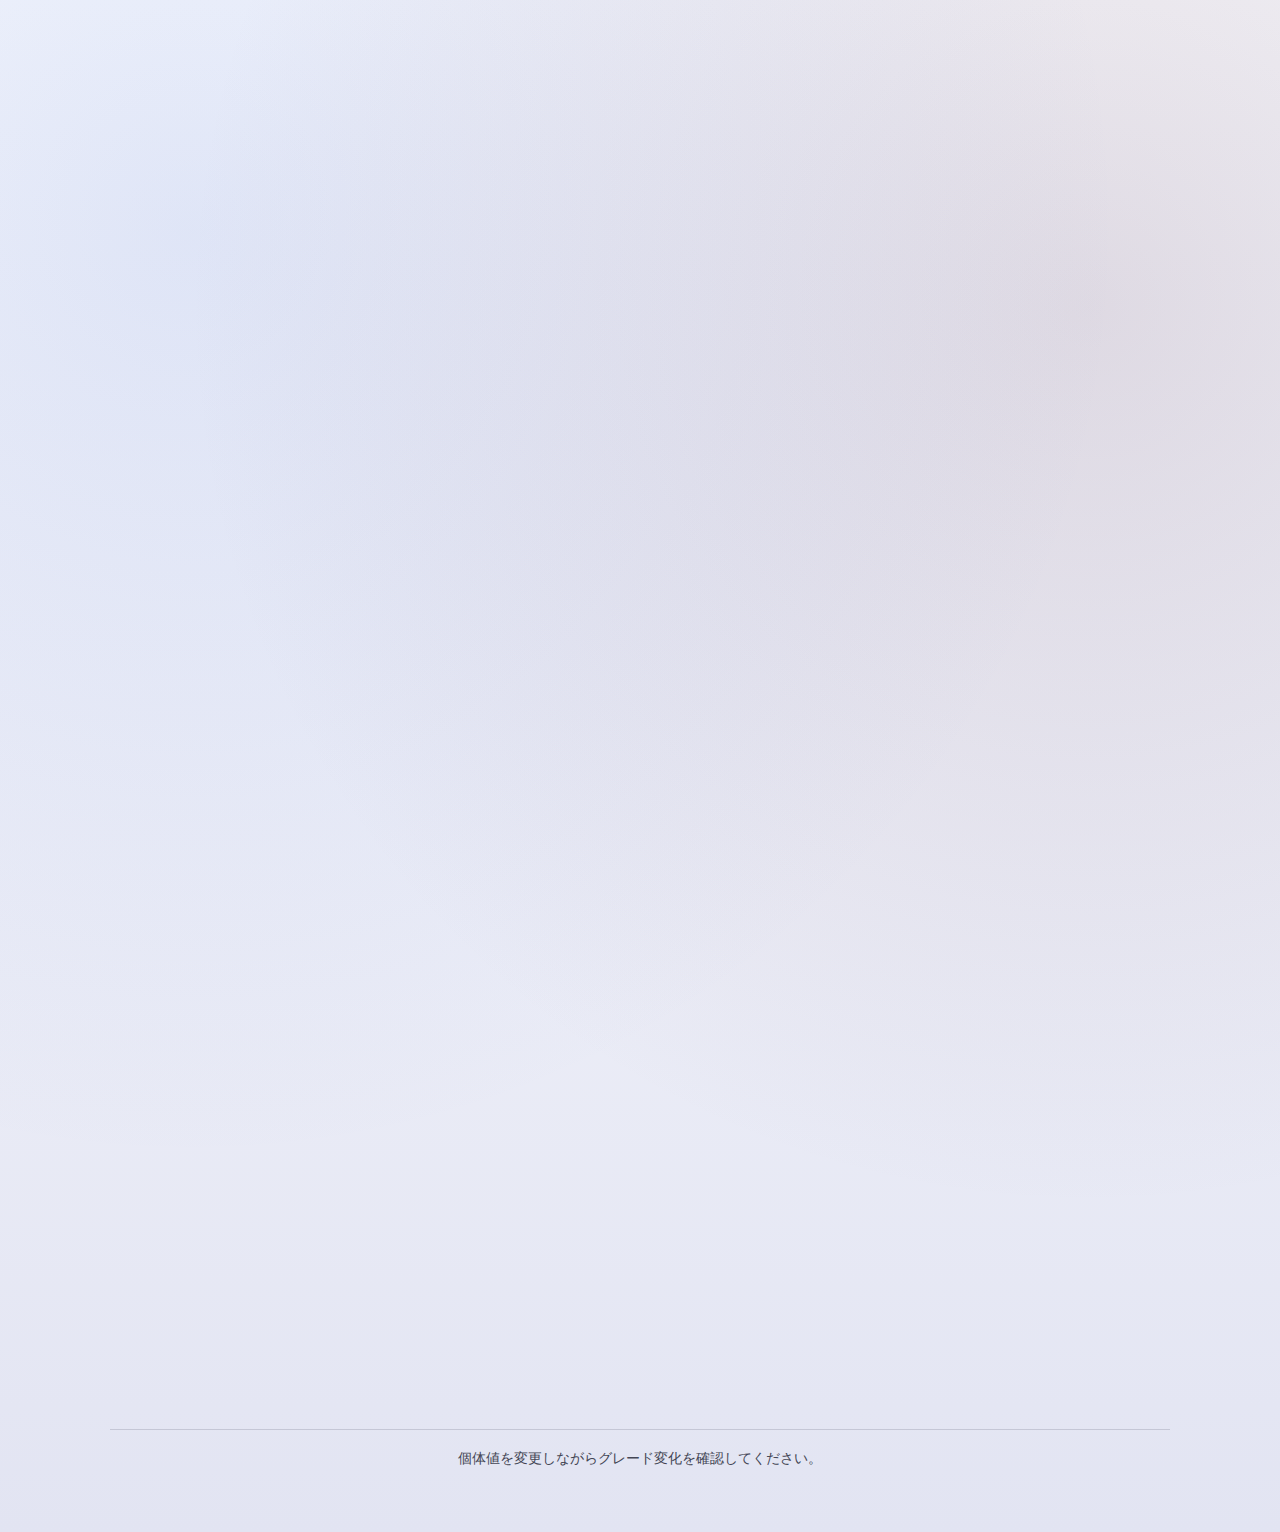
<file: docs/web/grade.html>
<!doctype html>
<html lang="ja">
  <head>
    <meta charset="utf-8" />
    <meta name="viewport" content="width=device-width, initial-scale=1" />
    <meta name="color-scheme" content="light dark" />
    <title>グレード計算ツール</title>
    <link rel="stylesheet" href="../theme.css" />
    <link
      rel="stylesheet"
      href="https://fonts.googleapis.com/css2?family=Material+Symbols+Outlined:opsz,wght,FILL,GRAD@20..48,100..700,0..1,-50..200&icon_names=share"
    />
    <style>
      .tool-grid {
        display: grid;
        gap: 18px;
        grid-template-columns: repeat(auto-fit, minmax(260px, 1fr));
      }

      .form-grid {
        display: grid;
        gap: 12px;
      }

      .form-grid label {
        font-weight: 600;
      }

      .input-row {
        display: grid;
        gap: 8px;
      }

      .input-row input,
      .input-row select {
        width: 100%;
        padding: 10px 12px;
        border-radius: 12px;
        border: 1px solid var(--md-sys-outline-variant);
        background: var(--md-sys-surface);
        color: var(--md-sys-on-surface);
        font-size: 0.95rem;
      }

      .share-row {
        display: grid;
        grid-template-columns: 1fr auto;
        gap: 10px;
        align-items: center;
      }

      .section-actions {
        display: inline-flex;
        align-items: center;
        gap: 8px;
      }

      .section-actions .icon-button {
        width: 44px;
        height: 44px;
      }

      .icon-button {
        width: 44px;
        height: 44px;
        border-radius: 12px;
        border: 1px solid transparent;
        background: transparent;
        color: var(--md-sys-primary);
        display: inline-flex;
        align-items: center;
        justify-content: center;
        cursor: pointer;
        transition: transform 0.2s ease, box-shadow 0.2s ease;
      }

      .icon-button:hover {
        transform: translateY(-2px);
        box-shadow: 0 10px 18px var(--md-sys-shadow);
      }

      .material-symbols-outlined {
        font-family: "Material Symbols Outlined";
        font-variation-settings: "FILL" 0, "wght" 500, "GRAD" 0, "opsz" 20;
        font-size: 20px;
        line-height: 1;
        display: inline-block;
      }

      .stat-table {
        display: grid;
        gap: 10px;
      }

      .stat-row {
        display: grid;
        grid-template-columns: minmax(40px, 70px) minmax(80px, 1fr) minmax(80px, 1fr) minmax(40px, 70px);
        gap: 10px;
        align-items: center;
      }

      .stat-head {
        font-size: 0.85rem;
        color: var(--md-sys-on-surface-variant);
      }

      .stat-row input {
        width: 100%;
        padding: 10px 12px;
        border-radius: 12px;
        border: 1px solid var(--md-sys-outline-variant);
        background: var(--md-sys-surface);
        color: var(--md-sys-on-surface);
        font-size: 0.95rem;
      }

      .stat-pct {
        font-size: 0.9rem;
        color: var(--md-sys-on-surface-variant);
        text-align: right;
      }

      .list li.is-clickable {
        cursor: pointer;
        transition: transform 0.2s ease, box-shadow 0.2s ease;
      }

      .list li.is-clickable:hover {
        transform: translateY(-2px);
        box-shadow: 0 10px 18px var(--md-sys-shadow);
      }

      .card.no-hover:hover {
        transform: none;
        box-shadow: 0 10px 25px var(--md-sys-shadow);
      }

      .result-card {
        display: grid;
        gap: 10px;
      }

      .result-label {
        color: var(--md-sys-on-surface-variant);
        font-size: 0.9rem;
        letter-spacing: 0.02em;
        text-transform: uppercase;
      }

      .result-value {
        font-size: 1.8rem;
        font-weight: 700;
      }

      .hint {
        margin: 0;
        font-size: 0.9rem;
        color: var(--md-sys-on-surface-variant);
      }

    </style>
  </head>
  <body>
    <main>
      <header class="reveal">
        <p class="subtitle">Elder Sign Toolkit</p>
        <h1>グレード計算ツール</h1>
        <p class="subtitle">基礎ステータスと個体値から評価値とグレードを算出。</p>
        <div class="nav-links">
          <a class="button secondary" href="../index.html">ツール集へ戻る</a>
        </div>
      </header>

      <section class="reveal">
        <div class="section-title">
          <h2>入力</h2>
        </div>
        <div class="tool-grid">
          <article class="card no-hover">
            <h3>モンスター情報</h3>
            <div class="form-grid">
              <div class="input-row">
                <label for="monster-name">モンスター名</label>
                <input id="monster-name" type="text" placeholder="例: ショゴス" />
              </div>
              <div class="input-row">
                <label for="monster-kind">原種/亜種</label>
                <input id="monster-kind" type="text" placeholder="例: 原種 / 亜種1 / 亜種2" />
              </div>
            </div>
         </article>

          <article class="card no-hover">
            <h3>評価結果</h3>
            <div class="result-card">
            <div class="input-row">
              <div class="result-label">共有用URL</div>
              <div class="share-row">
                <input id="share-url" type="text" readonly />
                <button class="icon-button" type="button" id="share-sns-inline" aria-label="共有">
                  <span class="material-symbols-outlined" aria-hidden="true">share</span>
                </button>
              </div>
            </div>
            <p class="hint" id="share-status">現在の入力内容をURLに反映して共有できます。</p>
              <div>
                <div class="result-label">評価値</div>
                <div class="result-value" id="eval-value">-</div>
              </div>
              <div>
                <div class="result-label">現在グレード</div>
                <div class="result-value" id="grade-value">-</div>
              </div>
            </div>
           </article>
        </div>
      </section>

      <section class="reveal">
        <div class="section-title">
          <h2>ステータス入力</h2>
        </div>
        <article class="card no-hover">
          <div class="stat-table">
            <div class="stat-row stat-head">
              <div>項目</div>
              <div>基礎ステータス</div>
              <div>個体値(+) </div>
              <div>割合</div>
            </div>
            <div class="stat-row">
              <div>HP</div>
              <input id="base-hp" type="number" min="1" step="1" placeholder="例: 3000" />
              <input id="bonus-hp" type="number" step="1" placeholder="例: 800" />
              <div class="stat-pct" id="pct-hp">-</div>
            </div>
            <div class="stat-row">
              <div>攻撃</div>
              <input id="base-atk" type="number" min="1" step="1" placeholder="例: 500" />
              <input id="bonus-atk" type="number" step="1" placeholder="例: 30" />
              <div class="stat-pct" id="pct-atk">-</div>
            </div>
            <div class="stat-row">
              <div>魔力</div>
              <input id="base-mag" type="number" min="1" step="1" placeholder="例: 500" />
              <input id="bonus-mag" type="number" step="1" placeholder="例: 200" />
              <div class="stat-pct" id="pct-mag">-</div>
            </div>
            <div class="stat-row">
              <div>防御</div>
              <input id="base-def" type="number" min="1" step="1" placeholder="例: 1000" />
              <input id="bonus-def" type="number" step="1" placeholder="例: 250" />
              <div class="stat-pct" id="pct-def">-</div>
            </div>
            <div class="stat-row">
              <div>命中</div>
              <input id="base-hit" type="number" min="1" step="1" placeholder="例: 700" />
              <input id="bonus-hit" type="number" step="1" placeholder="例: 40" />
              <div class="stat-pct" id="pct-hit">-</div>
            </div>
            <div class="stat-row">
              <div>敏捷</div>
              <input id="base-agi" type="number" min="1" step="1" placeholder="例: 100" />
              <input id="bonus-agi" type="number" step="1" placeholder="例: 0" />
              <div class="stat-pct" id="pct-agi">-</div>
            </div>
          </div>
          <p class="hint">入力内容は上の共有ボタンからURL化できます。</p>
        </article>
      </section>

      <section class="reveal">
        <div class="section-title">
          <h2>必要個体値</h2>
          <span>1ステータスだけ上げる場合</span>
        </div>
        <div class="tool-grid">
          <article class="card no-hover">
            <h3>次のグレードまで</h3>
            <ul class="list" id="next-grade-list"></ul>
          </article>
          <article class="card no-hover">
            <h3>SSSまで</h3>
            <ul class="list" id="sss-grade-list"></ul>
          </article>
        </div>
      </section>

      <footer>個体値を変更しながらグレード変化を確認してください。</footer>
    </main>

    <script>
      (() => {
        const STAT_KEYS = [
          { key: "hp", label: "HP" },
          { key: "atk", label: "攻撃" },
          { key: "mag", label: "魔力" },
          { key: "def", label: "防御" },
          { key: "hit", label: "命中" },
          { key: "agi", label: "敏捷" },
        ];

        const inputs = {};
        const pctEls = {};

        function getInput(id) {
          return document.getElementById(id);
        }

        function readNumber(input) {
          const v = Number(input.value);
          return Number.isFinite(v) ? v : 0;
        }

        function calcGradeLabel(evalValue) {
          if (evalValue == null) return "-";
          if (evalValue < 10) return "-";
          if (evalValue < 20) return "C";
          if (evalValue < 30) return "CC";
          if (evalValue < 40) return "CCC";
          if (evalValue < 50) return "B";
          if (evalValue < 60) return "BB";
          if (evalValue < 70) return "BBB";
          if (evalValue < 80) return "A";
          if (evalValue < 90) return "AA";
          if (evalValue < 100) return "AAA";
          return "SSS";
        }

        function calcEvalFromSumSq(sumSq) {
          const raw = Math.sqrt(sumSq / 6) * 200 + 10;
          if (!Number.isFinite(raw)) return null;
          return raw;
        }

        function calcSumSq(stats) {
          let sumSq = 0;
          for (const stat of stats) {
            if (stat.base > 0) {
              const r = stat.bonus / stat.base;
              sumSq += r * r;
            }
          }
          return sumSq;
        }

        function findMinBonus(stats, targetEval, targetKey) {
          const target = stats.find((stat) => stat.key === targetKey);
          if (!target || target.base <= 0) return null;

          let sumOther = 0;
          for (const stat of stats) {
            if (stat.key === targetKey) continue;
            if (stat.base <= 0) continue;
            const r = stat.bonus / stat.base;
            sumOther += r * r;
          }

          const k = (targetEval - 10) / 200;
          const need = Math.max(0, 6 * k * k - sumOther);
          let start = Math.max(
            target.bonus,
            Math.ceil(Math.sqrt(need) * target.base) - 3
          );

          for (let b = start; b <= target.bonus + 20000; b++) {
            const sumSq = sumOther + (b / target.base) * (b / target.base);
            const ev = calcEvalFromSumSq(sumSq);
            if (ev != null && ev >= targetEval) return b;
          }
          return null;
        }

        function renderNeedList(listEl, stats, targetEval, isInteractive) {
          listEl.innerHTML = "";
          const items = [];

          for (const stat of stats) {
            const minBonus = findMinBonus(stats, targetEval, stat.key);
            if (minBonus == null) continue;
            const delta = minBonus - stat.bonus;
            items.push({
              key: stat.key,
              label: stat.label,
              minBonus,
              delta,
              base: stat.base,
            });
          }

          if (items.length === 0) {
            const li = document.createElement("li");
            li.textContent = "基礎ステータスを入力してください。";
            listEl.appendChild(li);
            return;
          }

          items.forEach((item) => {
            const li = document.createElement("li");
            const pct = item.base > 0 ? (item.minBonus / item.base) * 100 : 0;
            const pctStr = Number.isFinite(pct) ? pct.toFixed(1) : "-";
            const title = document.createElement("strong");
            title.textContent = item.label;
            const detail = document.createElement("span");
            detail.textContent = `+${item.minBonus} (${pctStr}%) / あと${item.delta}`;
            li.appendChild(title);
            li.appendChild(detail);
            if (isInteractive) {
              li.classList.add("is-clickable");
              li.dataset.key = item.key;
              li.dataset.minBonus = String(item.minBonus);
            }
            listEl.appendChild(li);
          });

          if (isInteractive) {
            listEl.onclick = (event) => {
              const target = event.target.closest("li");
              if (!target || !target.dataset.key) return;
              const key = target.dataset.key;
              const minBonus = Number(target.dataset.minBonus);
              const input = inputs[`bonus-${key}`];
              if (!input || !Number.isFinite(minBonus)) return;
              input.value = String(minBonus);
              updateResult();
            };
          } else {
            listEl.onclick = null;
          }
        }

        function updateResult() {
          const stats = STAT_KEYS.map((stat) => ({
            key: stat.key,
            label: stat.label,
            base: readNumber(inputs[`base-${stat.key}`]),
            bonus: readNumber(inputs[`bonus-${stat.key}`]),
          }));

          const sumSq = calcSumSq(stats);
          const evalRaw = calcEvalFromSumSq(sumSq);
          const evalValue = evalRaw == null ? null : Math.floor(evalRaw * 10) / 10;
          const gradeValue = calcGradeLabel(evalValue);

          const evalEl = getInput("eval-value");
          const gradeEl = getInput("grade-value");

          if (evalValue == null) {
            evalEl.textContent = "-";
            gradeEl.textContent = "-";
          } else {
            evalEl.textContent = evalValue.toFixed(1);
            gradeEl.textContent = gradeValue;
          }

          updateShareUrlField();

          stats.forEach((stat) => {
            const pctEl = pctEls[`pct-${stat.key}`];
            if (!pctEl) return;
            if (stat.base > 0) {
              const pct = (stat.bonus / stat.base) * 100;
              pctEl.textContent = `${pct.toFixed(1)}%`;
            } else {
              pctEl.textContent = "-";
            }
          });

          const nextTarget =
            evalValue == null ? 10 : Math.max(10, (Math.floor(evalValue / 10) + 1) * 10);
          renderNeedList(
            getInput("next-grade-list"),
            stats,
            Math.min(nextTarget, 100),
            true
          );
          renderNeedList(getInput("sss-grade-list"), stats, 100, false);
        }

        function buildShareUrl() {
          const params = new URLSearchParams();

          const name = getInput("monster-name").value.trim();
          const kind = getInput("monster-kind").value.trim();
          if (name) params.set("name", name);
          if (kind) params.set("kind", kind);

          for (const stat of STAT_KEYS) {
            const base = readNumber(inputs[`base-${stat.key}`]);
            const bonus = readNumber(inputs[`bonus-${stat.key}`]);
            if (base > 0) params.set(`${stat.key}_base`, String(base));
            if (bonus !== 0) params.set(`${stat.key}_bonus`, String(bonus));
          }

          const query = params.toString();
          const url = new URL(window.location.href);
          url.search = query;
          url.hash = "";
          return url.toString();
        }

        function updateShareStatus(message) {
          const el = getInput("share-status");
          if (!el) return;
          el.textContent = message;
        }

        function updateShareUrlField() {
          const el = getInput("share-url");
          if (!el) return;
          el.value = buildShareUrl();
        }

        async function shareToSns() {
          const url = buildShareUrl();
          updateShareUrlField();
          const title = "エルダーサイン グレード計算";
          try {
            if (navigator.share) {
              await navigator.share({ title, url });
              updateShareStatus("共有画面を開きました。");
              return;
            }
          } catch (e) {
            updateShareStatus("共有に失敗しました。URLをコピーしてください。");
            return;
          }
          const shareUrl =
            "https://twitter.com/intent/tweet?url=" +
            encodeURIComponent(url) +
            "&text=" +
            encodeURIComponent(title);
          window.open(shareUrl, "_blank", "noopener");
          updateShareStatus("共有ページを開きました。");
        }

        function applyParams(params) {
          getInput("monster-name").value = "";
          getInput("monster-kind").value = "";

          for (const stat of STAT_KEYS) {
            inputs[`base-${stat.key}`].value = "";
            inputs[`bonus-${stat.key}`].value = "";
          }

          const name = params.get("name");
          const kind = params.get("kind");
          if (name) getInput("monster-name").value = name;
          if (kind) getInput("monster-kind").value = kind;

          for (const stat of STAT_KEYS) {
            const baseParam = params.get(`${stat.key}_base`);
            const bonusParam = params.get(`${stat.key}_bonus`);

            if (baseParam != null) inputs[`base-${stat.key}`].value = baseParam;
            if (bonusParam != null) inputs[`bonus-${stat.key}`].value = bonusParam;
          }

          updateShareUrlField();
          updateResult();
        }

        function setFromQueryParams() {
          applyParams(new URLSearchParams(window.location.search));
        }

        function bindInputs() {
          const targets = [
            getInput("monster-name"),
            getInput("monster-kind"),
          ];

          for (const stat of STAT_KEYS) {
            const baseId = `base-${stat.key}`;
            const bonusId = `bonus-${stat.key}`;
            const pctId = `pct-${stat.key}`;
            inputs[baseId] = getInput(baseId);
            inputs[bonusId] = getInput(bonusId);
            pctEls[pctId] = getInput(pctId);
            targets.push(inputs[baseId], inputs[bonusId]);
          }

          targets.forEach((el) => {
            el.addEventListener("input", updateResult);
          });

          const shareInlineBtn = getInput("share-sns-inline");
          const shareUrl = getInput("share-url");
          if (shareInlineBtn) shareInlineBtn.addEventListener("click", shareToSns);
          if (shareUrl) {
            shareUrl.addEventListener("click", () => {
              shareUrl.focus();
              shareUrl.setSelectionRange(0, shareUrl.value.length);
              updateShareStatus("URLを選択しました。");
            });
            shareUrl.addEventListener("focus", () => {
              shareUrl.setSelectionRange(0, shareUrl.value.length);
            });
          }
        }

        bindInputs();
        setFromQueryParams();
        updateResult();
      })();
    </script>
  </body>
</html>
</file>
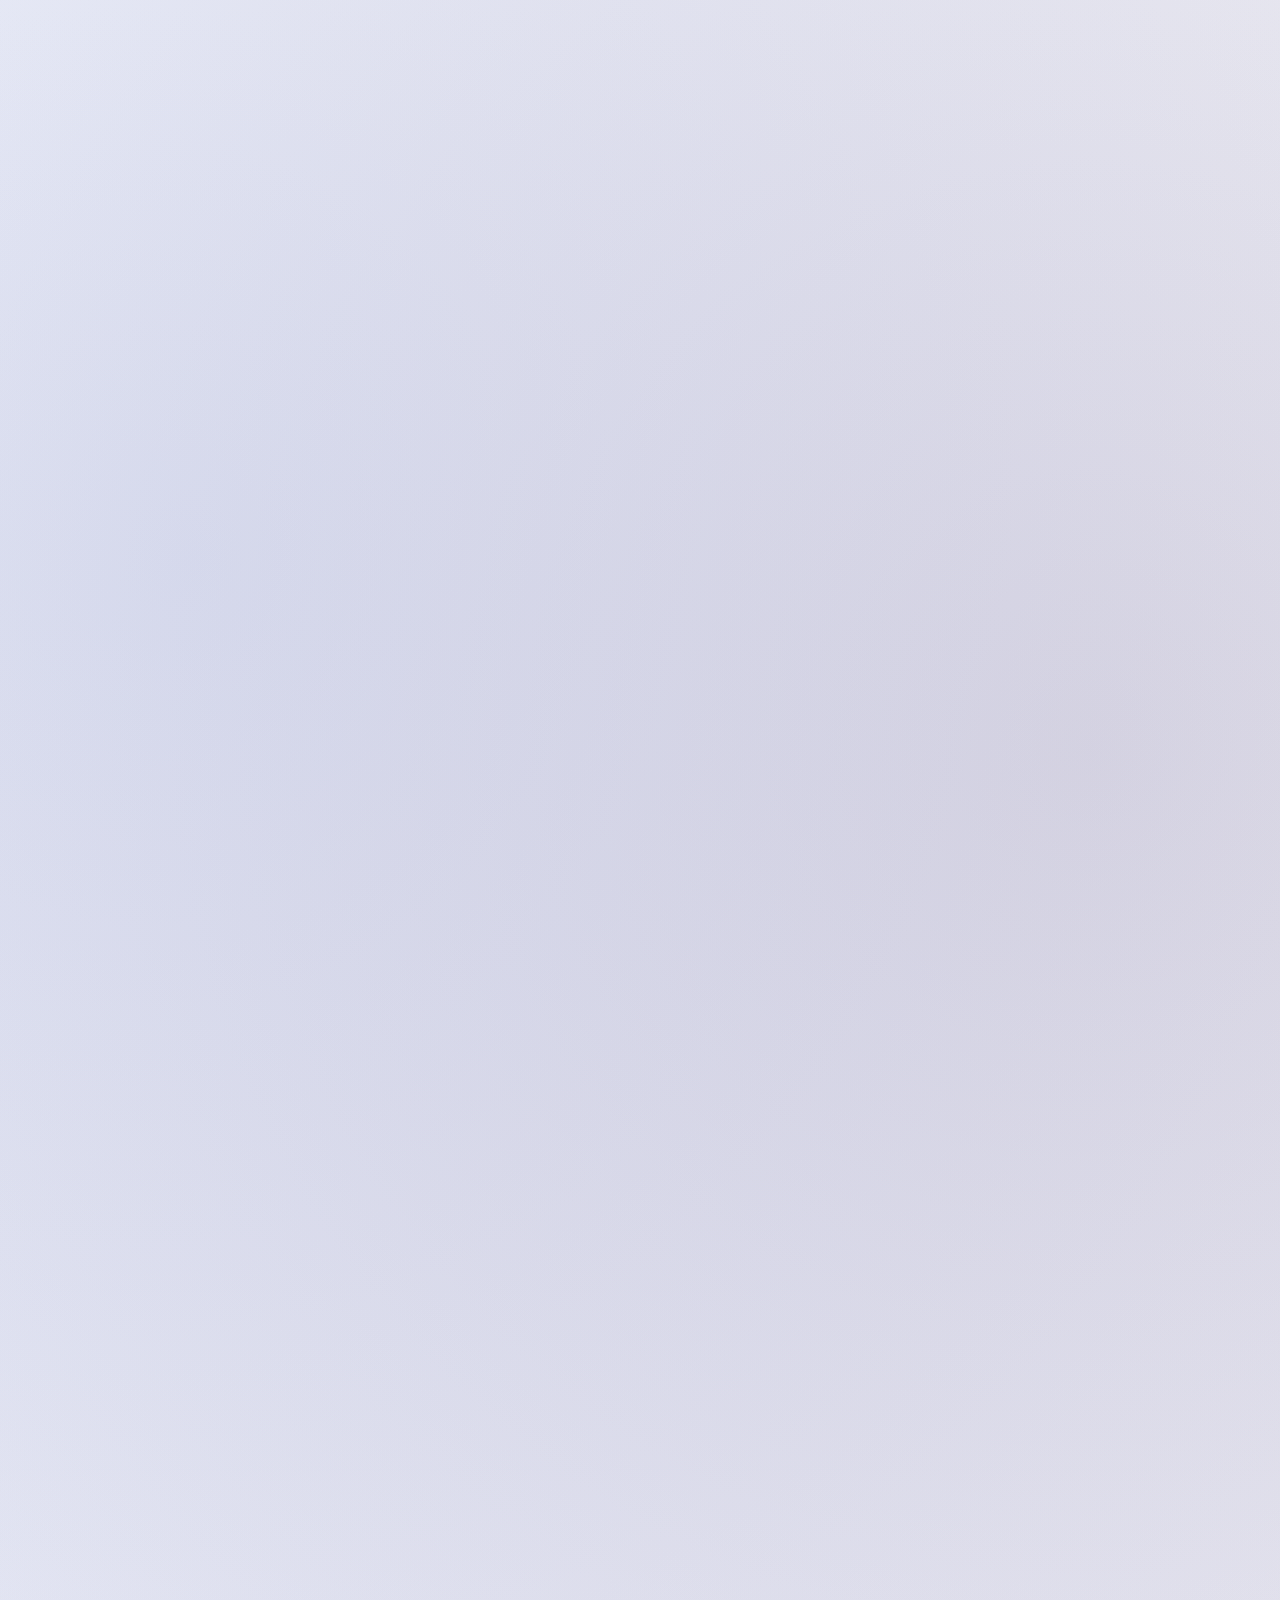
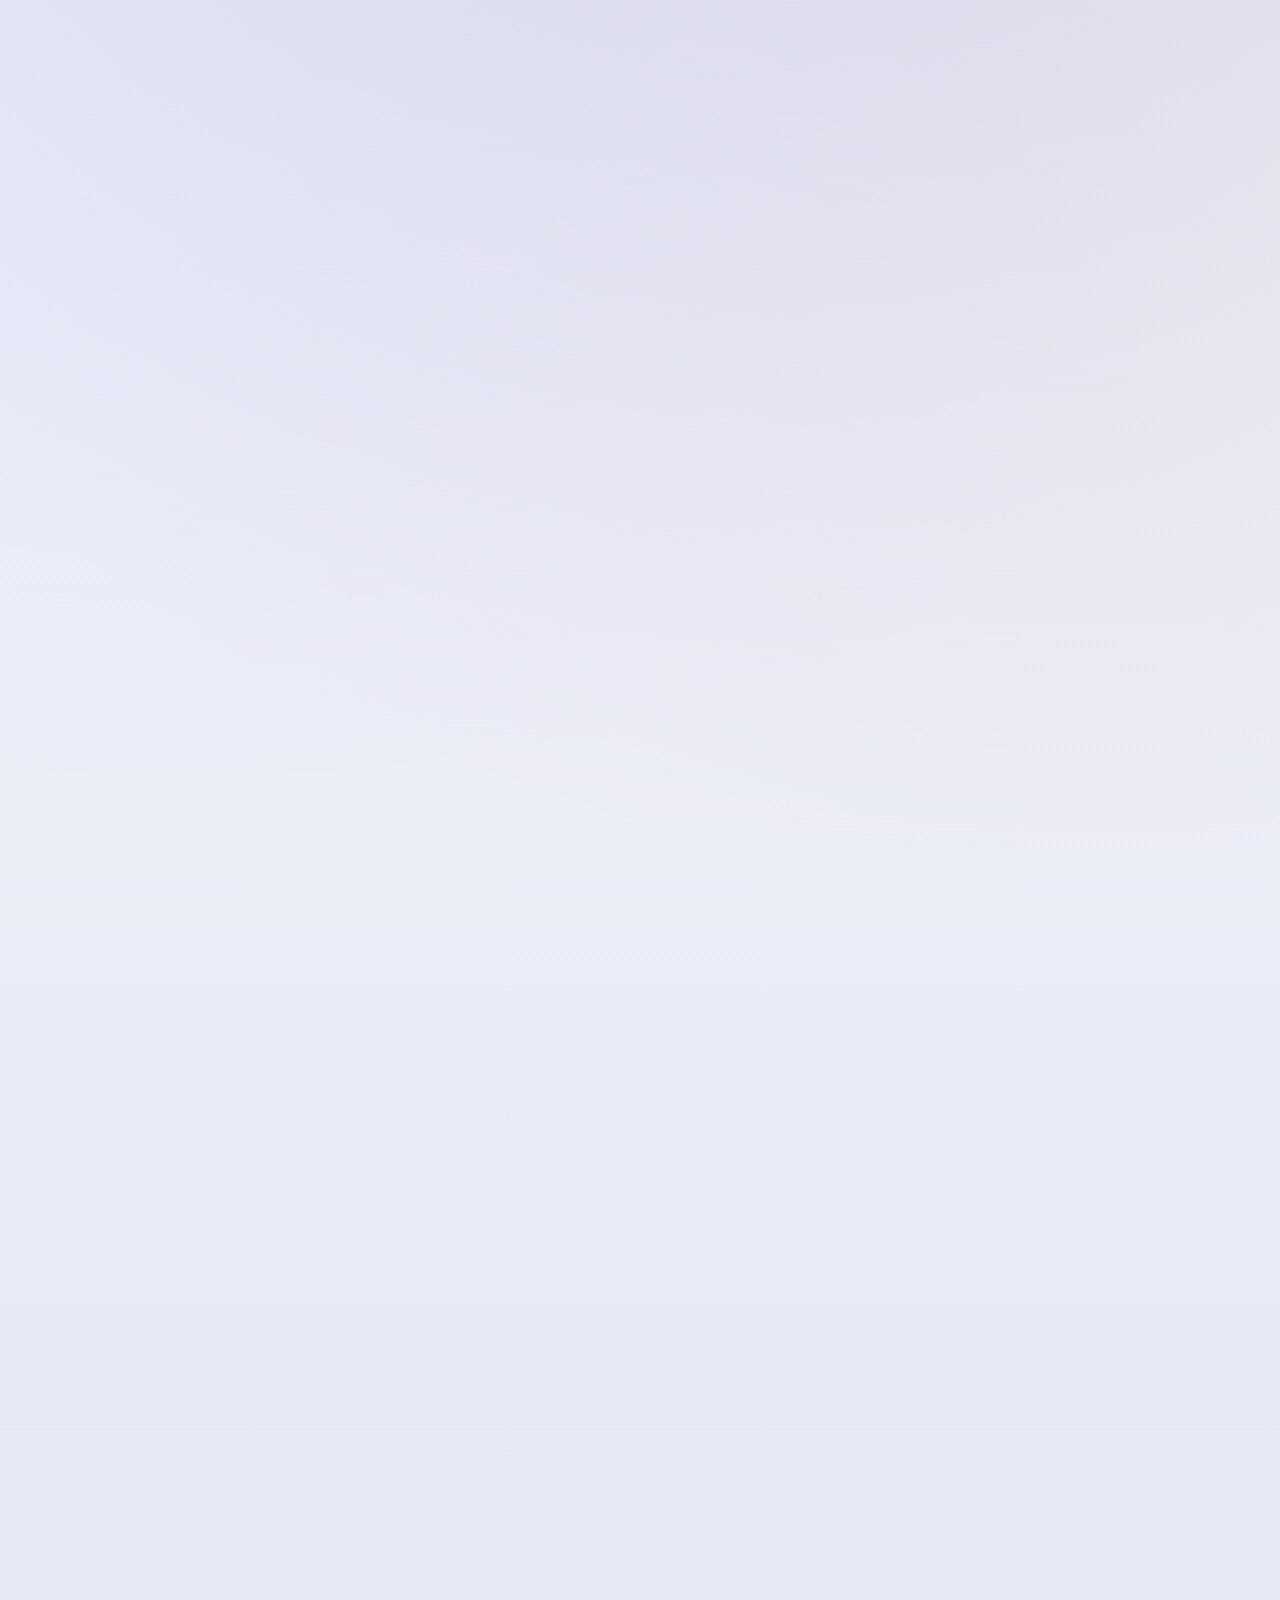
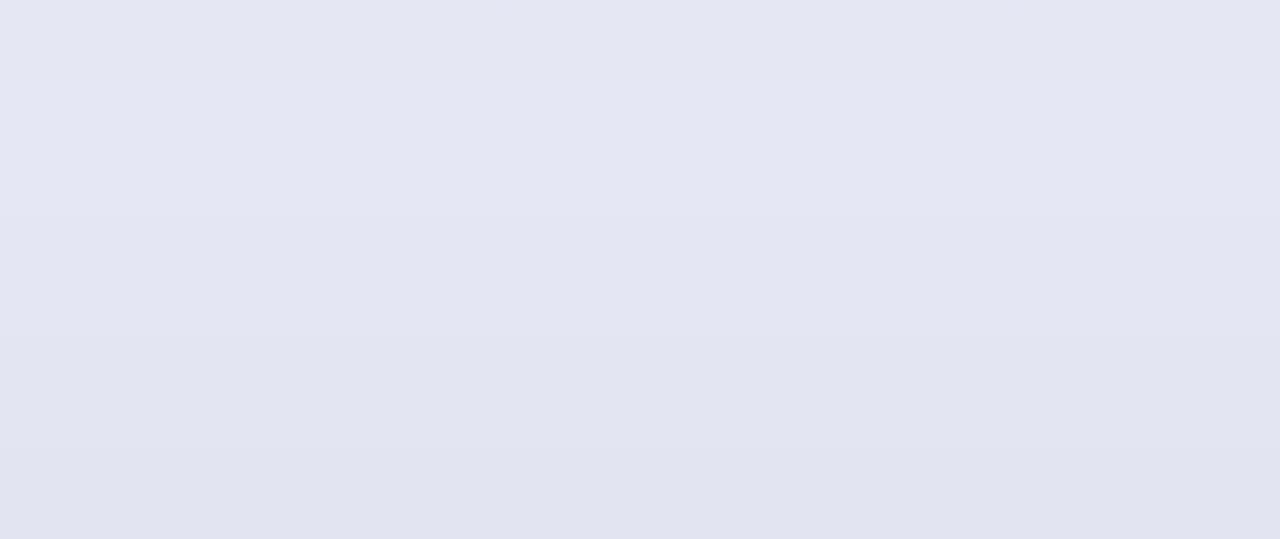
<file: docs/web/party_record.html>
<!doctype html>
<html lang="ja">
  <head>
    <meta charset="utf-8" />
    <meta name="viewport" content="width=device-width, initial-scale=1" />
    <meta name="color-scheme" content="light dark" />
    <title>PT記録ツール</title>
    <link
      rel="stylesheet"
      href="https://fonts.googleapis.com/css2?family=Material+Symbols+Outlined:opsz,wght,FILL,GRAD@24,400,0,0"
    />
    <link rel="stylesheet" href="../theme.css" />
    <style>
      .tool-actions {
        display: flex;
        align-items: center;
        justify-content: space-between;
        gap: 12px;
        flex-wrap: wrap;
        margin-bottom: 16px;
      }

      .status-text {
        font-size: 0.9rem;
        color: var(--md-sys-on-surface-variant);
      }

      .party-list {
        display: grid;
        gap: 24px;
      }

      .party-section {
        display: grid;
        gap: 12px;
      }

      .party-header {
        display: flex;
        align-items: center;
        justify-content: space-between;
        gap: 12px;
        flex-wrap: wrap;
      }

      .party-title {
        margin: 0;
        font-size: 1.1rem;
      }

      .party-actions {
        display: flex;
        align-items: center;
        gap: 8px;
        flex-wrap: wrap;
      }

      .party-grid {
        display: grid;
        gap: 18px;
        grid-template-columns: repeat(2, minmax(260px, 1fr));
      }

      .slot-card {
        gap: 16px;
      }

      .slot-card:hover {
        transform: none;
      }

      .drag-handle {
        display: inline-flex;
        align-items: center;
        justify-content: center;
        padding: 4px;
        border-radius: 0;
        border: none;
        background: transparent;
        color: var(--md-sys-on-surface-variant);
        font-size: 0.75rem;
        cursor: grab;
        user-select: none;
        line-height: 1;
        width: 18px;
        height: 12px;
      }

      .drag-handle:active {
        cursor: grabbing;
      }

      .drag-handle::before {
        content: "";
        width: 100%;
        height: 12px;
        display: block;
        background: linear-gradient(
          to bottom,
          currentColor 0 2px,
          transparent 2px 5px,
          currentColor 5px 7px,
          transparent 7px 10px,
          currentColor 10px 12px
        );
      }

      .slot-clear {
        padding: 6px;
        border-radius: 999px;
        background: transparent;
        border: none;
        color: var(--md-sys-on-surface-variant);
        cursor: pointer;
        display: inline-flex;
        align-items: center;
        justify-content: center;
        transition: background 0.2s ease, color 0.2s ease;
      }

      .material-symbols-outlined {
        font-family: "Material Symbols Outlined";
        font-variation-settings: "FILL" 0, "wght" 400, "GRAD" 0, "opsz" 24;
        line-height: 1;
        display: inline-block;
      }

      .slot-clear .material-symbols-outlined {
        font-size: 1.1rem;
        line-height: 1;
      }

      .slot-clear:hover {
        background: color-mix(in srgb, var(--md-sys-primary) 18%, transparent);
        color: var(--md-sys-on-surface);
      }

      .slot-clear:active {
        background: color-mix(in srgb, var(--md-sys-primary) 28%, transparent);
      }

      .toast-action {
        margin-left: 12px;
        padding: 6px 10px;
        border-radius: 0;
        background: transparent;
        color: inherit;
        cursor: pointer;
        font-size: 0.85rem;
        text-decoration: underline;
        border: none;
      }

      .toast-action:hover {
        text-decoration: underline;
      }

      .toast {
        pointer-events: none;
      }

      .toast.show {
        pointer-events: auto;
      }

      .field {
        display: grid;
        gap: 6px;
      }

      .field label {
        font-weight: 600;
        font-size: 0.9rem;
      }

      .field input {
        width: 100%;
        padding: 10px 12px;
        border-radius: 12px;
        border: 1px solid var(--md-sys-outline-variant);
        background: var(--md-sys-surface);
        color: var(--md-sys-on-surface);
        font-size: 0.95rem;
      }

      .name-row {
        display: grid;
        gap: 10px;
        grid-template-columns: minmax(0, 1fr) auto auto;
        align-items: center;
      }

      .skill-row {
        position: relative;
        width: 100%;
      }

      .skill-row input {
        padding-right: 44px;
        width: 100%;
      }

      .skill-row .drag-handle {
        position: absolute;
        right: 4px;
        top: 50%;
        transform: translateY(-50%);
        z-index: 1;
      }

      .image-row {
        display: grid;
        gap: 12px;
        grid-template-columns: 96px minmax(0, 1fr);
        align-items: center;
      }

      .slot-preview {
        width: 96px;
        height: auto;
        aspect-ratio: 1 / 1;
        border-radius: 16px;
        border: 1px solid var(--md-sys-outline-variant);
        background: color-mix(in srgb, var(--md-sys-surface) 85%, var(--md-sys-primary-container));
        display: grid;
        place-items: center;
        overflow: hidden;
        position: relative;
        cursor: pointer;
      }

      .slot-preview img {
        width: 100%;
        height: 100%;
        object-fit: cover;
        display: none;
      }

      .slot-preview.has-image img {
        display: block;
      }

      .slot-preview.has-image .preview-label {
        display: none;
      }

      .preview-label {
        position: absolute;
        inset: 12px;
        display: flex;
        align-items: center;
        justify-content: center;
        text-align: center;
        font-size: 0.75rem;
        color: var(--md-sys-on-surface-variant);
        line-height: 1.4;
        padding: 6px;
      }

      .image-editor {
        display: none;
      }

      .slot-card.is-editing .image-editor {
        display: grid;
      }

      .slot-card.is-editing .slot-preview {
        outline: 2px solid color-mix(in srgb, var(--md-sys-primary) 55%, transparent);
        outline-offset: 2px;
      }

      .skills {
        display: grid;
        gap: 10px;
      }

      .skills-label {
        font-size: 0.9rem;
        color: var(--md-sys-on-surface-variant);
      }

      .skill-grid {
        display: grid;
        gap: 8px;
        grid-template-columns: 1fr;
      }

      .skill-row {
        display: block;
      }

      .drag-target {
        outline: 2px dashed color-mix(in srgb, var(--md-sys-primary) 55%, transparent);
        outline-offset: 2px;
      }

      .slot-card {
        cursor: grab;
      }

      .slot-card.is-dragging {
        opacity: 0.7;
      }

      @media (max-width: 540px) {
        .image-row {
          grid-template-columns: 1fr;
        }

        .slot-preview {
          width: 100%;
          height: auto;
          aspect-ratio: 1 / 1;
        }
      }

      @media (max-width: 720px) {
        .party-grid {
          grid-template-columns: 1fr;
        }
      }
    </style>
  </head>
  <body>
    <main>
      <header class="reveal">
        <p class="subtitle">Eldersign Toolkit</p>
        <h1>PT記録ツール</h1>
        <p class="subtitle">育成計画のメモにどうぞ</p>
        <div class="nav-links">
          <a class="button secondary" href="../index.html">ツール集へ戻る</a>
          <a class="button" href="../bookmarklet/">ブックマークレット案内</a>
        </div>
      </header>

      <section class="reveal">
        <div class="section-title">
          <h2>使い方</h2>
          <span>手入力でもOK</span>
        </div>
        <div class="note">
          モンスターカード画面で「PT記録へ送る」ブックマークレットを実行すると、このページにデータが送られます。
          受け取ったデータは空いている枠に自動で入ります。手入力で編集してもOKです。
        </div>
      </section>

      <section class="reveal">
        <div class="section-title">
          <h2>PTメモ</h2>
          <span>1PT=4枠</span>
        </div>
        <div class="tool-actions">
          <div class="status-text" id="status-text">保存は自動です</div>
        </div>
        <div class="party-list" id="party-list"></div>
      </section>
    </main>

    <div id="toast" class="toast" role="status" aria-live="polite">
      <span id="toast-message"></span>
      <button class="toast-action" type="button" id="toast-undo">元に戻す</button>
    </div>

    <template id="slot-template">
      <article class="card slot-card">
        <div class="field name-row">
          <input class="slot-name" type="text" placeholder="モンスター名" />
          <button class="slot-clear slot-duplicate" type="button" aria-label="この枠を複製">
            <span class="material-symbols-outlined" aria-hidden="true">content_copy</span>
          </button>
          <button class="slot-clear" type="button" aria-label="この枠を削除">
            <span class="material-symbols-outlined" aria-hidden="true">delete</span>
          </button>
        </div>
        <div class="image-row">
          <div class="slot-preview" role="button" tabindex="0">
            <img class="slot-image" alt="" />
            <span class="preview-label">画像をタップでURL編集</span>
          </div>
          <div class="field image-editor">
            <label>画像URL</label>
            <input class="slot-image-url" type="url" placeholder="https://..." />
          </div>
        </div>
        <div class="skills">
          <div class="skill-grid">
            <div class="skill-row">
              <button class="drag-handle skill-drag" type="button" draggable="true" aria-label="スキルを移動"></button>
              <input class="slot-skill" type="text" placeholder="スキル1" />
            </div>
            <div class="skill-row">
              <button class="drag-handle skill-drag" type="button" draggable="true" aria-label="スキルを移動"></button>
              <input class="slot-skill" type="text" placeholder="スキル2" />
            </div>
            <div class="skill-row">
              <button class="drag-handle skill-drag" type="button" draggable="true" aria-label="スキルを移動"></button>
              <input class="slot-skill" type="text" placeholder="スキル3" />
            </div>
            <div class="skill-row">
              <button class="drag-handle skill-drag" type="button" draggable="true" aria-label="スキルを移動"></button>
              <input class="slot-skill" type="text" placeholder="スキル4" />
            </div>
            <div class="skill-row">
              <button class="drag-handle skill-drag" type="button" draggable="true" aria-label="スキルを移動"></button>
              <input class="slot-skill" type="text" placeholder="スキル5" />
            </div>
          </div>
        </div>
      </article>
    </template>

    <template id="party-template">
      <section class="party-section">
        <div class="party-header">
          <h3 class="party-title">PT</h3>
          <div class="party-actions">
            <button class="button secondary" type="button" data-action="share">共有URLをコピー</button>
            <button class="button secondary" type="button" data-action="export">JSONエクスポート</button>
            <button class="button secondary" type="button" data-action="import">JSONインポート</button>
            <button class="button secondary" type="button" data-action="add">+ 枠を追加</button>
            <button class="button secondary" type="button" data-action="clear">このPTを全消去</button>
          </div>
        </div>
        <div class="party-grid"></div>
      </section>
    </template>

    <script>
      (() => {
        const DEFAULT_SLOT_COUNT = 4;
        const SKILL_COUNT = 5;
        const PARTY_COUNT = 4;
        const STORAGE_KEY = "eldersign_party_record_v2";
        const LEGACY_KEY = "eldersign_party_record_v1";

        const partyList = document.getElementById("party-list");
        const partyTemplate = document.getElementById("party-template");
        const template = document.getElementById("slot-template");
        const statusText = document.getElementById("status-text");
        const toast = document.getElementById("toast");
        const toastMessage = document.getElementById("toast-message");
        const toastUndo = document.getElementById("toast-undo");

        const defaultEntry = () => ({
          name: "",
          imageUrl: "",
          skills: Array.from({ length: SKILL_COUNT }, () => ""),
        });

        const normalizeText = (text) => (text || "").replace(/\s+/g, " ").trim();

        const normalizeEntry = (entry) => {
          const skills = Array.from({ length: SKILL_COUNT }, (_, skillIndex) =>
            normalizeText(entry && entry.skills && entry.skills[skillIndex])
          );
          return {
            name: normalizeText(entry && entry.name),
            imageUrl: normalizeText(entry && entry.imageUrl),
            skills,
          };
        };

        const buildParty = (entries) => {
          if (Array.isArray(entries) && entries.length > 0) {
            return entries.map((entry) => normalizeEntry(entry));
          }
          return Array.from({ length: DEFAULT_SLOT_COUNT }, () => defaultEntry());
        };

        const loadStore = () => {
          try {
            const raw = localStorage.getItem(STORAGE_KEY);
            if (raw) {
              const parsed = JSON.parse(raw);
              if (parsed && typeof parsed === "object") {
                return {
                  activeParty: parsed.activeParty || 1,
                  parties: parsed.parties || {},
                };
              }
            }

            const legacyRaw = localStorage.getItem(LEGACY_KEY);
            if (legacyRaw) {
              const legacyParsed = JSON.parse(legacyRaw);
              if (Array.isArray(legacyParsed)) {
                return {
                  activeParty: 1,
                  parties: { 1: buildParty(legacyParsed) },
                };
              }
            }
          } catch (error) {
            return { activeParty: 1, parties: {} };
          }
          return { activeParty: 1, parties: {} };
        };

        const saveStore = (store) => {
          try {
            localStorage.setItem(STORAGE_KEY, JSON.stringify(store));
          } catch (error) {
            // ignore storage errors
          }
        };

        const copyText = async (text) => {
          if (navigator.clipboard && navigator.clipboard.writeText) {
            await navigator.clipboard.writeText(text);
            return;
          }
          const textarea = document.createElement("textarea");
          textarea.value = text;
          textarea.setAttribute("readonly", "");
          textarea.style.position = "fixed";
          textarea.style.top = "-9999px";
          document.body.appendChild(textarea);
          textarea.select();
          document.execCommand("copy");
          document.body.removeChild(textarea);
        };

        const setStatus = (message) => {
          if (!statusText) return;
          statusText.textContent = message;
        };

        const toastState = {
          timer: null,
          onUndo: null,
        };

        const showToast = (message, onUndo) => {
          if (!toast || !toastMessage || !toastUndo) return;
          toastMessage.textContent = message;
          toast.classList.add("show");
          toastUndo.style.display = onUndo ? "inline-flex" : "none";
          toastState.onUndo = onUndo || null;
          clearTimeout(toastState.timer);
          toastState.timer = setTimeout(() => {
            toast.classList.remove("show");
            toastState.onUndo = null;
          }, 5000);
        };

        const dragState = {
          type: null,
          slotIndex: null,
          skillIndex: null,
          partyId: null,
        };

        const store = loadStore();
        const ensureParty = (partyId) => {
          if (!store.parties[partyId]) {
            store.parties[partyId] = buildParty();
          }
          return store.parties[partyId];
        };
        const clampParty = (partyId) =>
          Math.min(PARTY_COUNT, Math.max(1, Number.parseInt(partyId, 10) || 1));
        store.activeParty = clampParty(store.activeParty);
        const slotRefs = {};

        const updatePreview = (ref, entry) => {
          if (!ref || !ref.preview) return;
          if (entry.imageUrl) {
            ref.preview.classList.add("has-image");
            ref.previewImage.src = entry.imageUrl;
            ref.previewImage.alt = entry.name ? `${entry.name}の画像` : "モンスター画像";
          } else {
            ref.preview.classList.remove("has-image");
            ref.previewImage.removeAttribute("src");
            ref.previewImage.alt = "";
          }
        };

        const getPartyEntries = (partyId) => ensureParty(partyId);

        const renderSlot = (ref, entry, index) => {
          if (!ref || !entry) return;
          ref.nameInput.value = entry.name;
          ref.imageInput.value = entry.imageUrl;
          ref.skillInputs.forEach((input, skillIndex) => {
            input.value = entry.skills[skillIndex] || "";
          });
          updatePreview(ref, entry);
          ref.card.classList.remove("is-editing");
          ref.card.dataset.index = String(index);
        };

        const isEntryEmpty = (entry) =>
          !entry.name && !entry.imageUrl && entry.skills.every((skill) => !skill);

        const resolveSlot = (partyId, requestedSlot) => {
          const entries = getPartyEntries(partyId);
          if (Number.isFinite(requestedSlot) && requestedSlot >= 0) {
            while (entries.length <= requestedSlot) {
              entries.push(defaultEntry());
            }
            return requestedSlot;
          }
          const emptyIndex = entries.findIndex((entry) => isEntryEmpty(entry));
          return emptyIndex >= 0 ? emptyIndex : entries.length;
        };

        const readIncoming = () => {
          const params = new URLSearchParams(window.location.search);
          if (![...params.keys()].length) return null;

          const name = normalizeText(params.get("name"));
          const imageUrl = normalizeText(params.get("img"));
          const skillParam = params.get("skills");
          let skills = [];

          if (skillParam) {
            skills = skillParam.split("|").map((skill) => normalizeText(skill));
          }

          const skillList = params.getAll("skill").map((skill) => normalizeText(skill));
          if (skillList.length) {
            skills = skillList;
          }

          for (let i = 1; i <= SKILL_COUNT; i += 1) {
            const skillValue = normalizeText(params.get(`skill${i}`));
            if (skillValue) skills.push(skillValue);
          }

          skills = skills.filter((skill) => skill).slice(0, SKILL_COUNT);

          if (!name && !imageUrl && skills.length === 0) return null;

          const slotValue = Number.parseInt(params.get("slot"), 10);
          const requestedSlot = Number.isFinite(slotValue) ? slotValue - 1 : null;

          const partyValue = Number.parseInt(params.get("party"), 10);
          const requestedParty = Number.isFinite(partyValue) ? clampParty(partyValue) : null;

          return { name, imageUrl, skills, requestedSlot, requestedParty };
        };

        const applyIncoming = (incoming) => {
          if (!incoming) return;
          const targetParty = incoming.requestedParty || 1;
          const slotIndex = resolveSlot(targetParty, incoming.requestedSlot);
          if (slotIndex === null) {
            setStatus("空き枠がありません。手動で入れ替えてください。");
            return;
          }
          const entry = defaultEntry();
          entry.name = incoming.name;
          entry.imageUrl = incoming.imageUrl;
          entry.skills = Array.from({ length: SKILL_COUNT }, (_, index) => incoming.skills[index] || "");
          const entries = getPartyEntries(targetParty);
          entries[slotIndex] = entry;
          saveStore(store);
          renderAll();
          setStatus(`PT${targetParty}に追加しました`);
          if (history.replaceState) {
            history.replaceState(null, "", window.location.pathname);
          }
        };

        const handleInput = (event) => {
          const input = event.target;
          const slotIndex = Number.parseInt(input.dataset.slot, 10);
          const partyId = clampParty(input.dataset.party);
          const entries = getPartyEntries(partyId);
          if (!Number.isFinite(slotIndex) || !entries[slotIndex]) return;

          const entry = entries[slotIndex];
          const value = normalizeText(input.value);
          if (input.dataset.field === "name") {
            entry.name = value;
            const ref = slotRefs[partyId] ? slotRefs[partyId][slotIndex] : null;
            if (ref) updatePreview(ref, entry);
          } else if (input.dataset.field === "imageUrl") {
            entry.imageUrl = value;
            const ref = slotRefs[partyId] ? slotRefs[partyId][slotIndex] : null;
            if (ref) updatePreview(ref, entry);
          } else if (input.dataset.field === "skill") {
            const skillIndex = Number.parseInt(input.dataset.skillIndex, 10);
            if (Number.isFinite(skillIndex)) {
              entry.skills[skillIndex] = value;
            }
          }

          saveStore(store);
        };

        const duplicateSlot = (partyId, index) => {
          const entries = getPartyEntries(partyId);
          const target = entries[index];
          if (!target) return;
          const cloned = {
            name: target.name,
            imageUrl: target.imageUrl,
            skills: Array.from({ length: SKILL_COUNT }, (_, skillIndex) => target.skills[skillIndex] || ""),
          };
          entries.splice(index + 1, 0, cloned);
          saveStore(store);
          renderAll();
          setStatus(`PT${partyId}の枠を複製しました`);
        };

        const clearSlot = (partyId, index) => {
          const entries = getPartyEntries(partyId);
          const removed = entries.splice(index, 1)[0];
          if (entries.length === 0) {
            entries.push(defaultEntry());
          }
          saveStore(store);
          renderAll();
          setStatus(`PT${partyId}の枠を削除しました`);
          if (removed) {
            showToast("枠を削除しました", () => {
              const restoreEntries = getPartyEntries(partyId);
              const insertIndex = Math.min(index, restoreEntries.length);
              restoreEntries.splice(insertIndex, 0, removed);
              saveStore(store);
              renderAll();
              setStatus("削除を取り消しました");
            });
          }
        };

        const clearAll = (partyId) => {
          const confirmed = window.confirm(`PT${partyId}の内容を消去します。よろしいですか？`);
          if (!confirmed) return;
          const entries = getPartyEntries(partyId);
          entries.length = 0;
          for (let i = 0; i < DEFAULT_SLOT_COUNT; i += 1) {
            entries.push(defaultEntry());
          }
          saveStore(store);
          setStatus(`PT${partyId}を消去しました`);
          renderAll();
        };

        const addSlot = (partyId) => {
          const entries = getPartyEntries(partyId);
          entries.push(defaultEntry());
          saveStore(store);
          renderAll();
          setStatus(`PT${partyId}に枠を追加しました`);
        };

        const serializeEntry = (entry) => ({
          name: entry.name || "",
          imageUrl: entry.imageUrl || "",
          skills: Array.from({ length: SKILL_COUNT }, (_, index) => entry.skills[index] || ""),
        });

        const buildSharePayload = (partyId) => ({
          party: partyId,
          entries: getPartyEntries(partyId).map((entry) => serializeEntry(entry)),
        });

        const encodeSharePayload = (payload) => {
          const json = JSON.stringify(payload);
          const utf8 = encodeURIComponent(json);
          return btoa(utf8);
        };

        const decodeSharePayload = (value) => {
          const decoded = decodeURIComponent(atob(value));
          return JSON.parse(decoded);
        };

        const applySharePayload = (payload, partyId) => {
          if (!payload || !Array.isArray(payload.entries)) {
            throw new Error("共有データの形式が不正です");
          }
          const targetParty = clampParty(partyId || payload.party || 1);
          const confirmed = window.confirm(`PT${targetParty}に共有データを読み込みます。上書きしますか？`);
          if (!confirmed) return false;
          const entries = buildParty(payload.entries);
          store.parties[targetParty] = entries;
          renderAll();
          saveStore(store);
          setStatus(`PT${targetParty}に共有データを読み込みました`);
          return true;
        };

        const readShareData = () => {
          const params = new URLSearchParams(window.location.search);
          const raw = params.get("share");
          if (!raw) return null;
          try {
            return decodeSharePayload(raw);
          } catch (error) {
            setStatus("共有データの読み込みに失敗しました");
            return null;
          }
        };

        const openImageEditor = (partyId, index) => {
          const ref = slotRefs[partyId] ? slotRefs[partyId][index] : null;
          if (!ref) return;
          ref.card.classList.add("is-editing");
          ref.imageInput.focus();
          ref.imageInput.select();
        };

        const closeImageEditor = (partyId, index) => {
          const ref = slotRefs[partyId] ? slotRefs[partyId][index] : null;
          if (!ref) return;
          ref.card.classList.remove("is-editing");
        };

        const swapSlots = (fromPartyId, fromIndex, toPartyId, toIndex) => {
          if (fromPartyId === toPartyId && fromIndex === toIndex) return;
          const fromEntries = getPartyEntries(fromPartyId);
          const toEntries = getPartyEntries(toPartyId);
          if (fromPartyId === toPartyId) {
            const temp = fromEntries[fromIndex];
            fromEntries[fromIndex] = toEntries[toIndex];
            toEntries[toIndex] = temp;
            saveStore(store);
            renderAll();
            setStatus(`PT${fromPartyId}の枠を入れ替えました`);
            return;
          }

          const [moved] = fromEntries.splice(fromIndex, 1);
          if (!moved) return;
          if (fromEntries.length === 0) {
            fromEntries.push(defaultEntry());
          }
          const insertIndex = Math.max(0, Math.min(toIndex, toEntries.length));
          toEntries.splice(insertIndex, 0, moved);
          saveStore(store);
          renderAll();
          setStatus(`PT${fromPartyId}からPT${toPartyId}へ枠を移動しました`);
        };

        const swapSkills = (partyId, slotIndex, fromIndex, toIndex) => {
          if (fromIndex === toIndex) return;
          const entries = getPartyEntries(partyId);
          const entry = entries[slotIndex];
          if (!entry) return;
          const temp = entry.skills[fromIndex];
          entry.skills[fromIndex] = entry.skills[toIndex];
          entry.skills[toIndex] = temp;
          saveStore(store);
          const ref = slotRefs[partyId] ? slotRefs[partyId][slotIndex] : null;
          if (ref) renderSlot(ref, entry, slotIndex);
          setStatus(`PT${partyId}の枠${slotIndex + 1}でスキルを入れ替えました`);
        };

        const clearDragTarget = () => {
          document.querySelectorAll(".drag-target").forEach((el) => {
            el.classList.remove("drag-target");
          });
        };

        const onDragEnd = () => {
          dragState.type = null;
          dragState.slotIndex = null;
          dragState.skillIndex = null;
          dragState.partyId = null;
          clearDragTarget();
        };

        const blockDrag = (event) => {
          event.preventDefault();
          event.stopPropagation();
        };

        const buildSlot = (entry, partyId, index, grid) => {
          const clone = template.content.cloneNode(true);
          const card = clone.querySelector(".slot-card");
          const duplicateButton = clone.querySelector(".slot-duplicate");
          const clearButton = clone.querySelector(".slot-clear:not(.slot-duplicate)");
          const nameInput = clone.querySelector(".slot-name");
          const imageInput = clone.querySelector(".slot-image-url");
          const preview = clone.querySelector(".slot-preview");
          const previewImage = clone.querySelector(".slot-image");
          const skillRows = [...clone.querySelectorAll(".skill-row")];
          const skillInputs = [...clone.querySelectorAll(".slot-skill")];
          const skillDrags = [...clone.querySelectorAll(".skill-drag")];

          nameInput.dataset.party = String(partyId);
          nameInput.dataset.slot = String(index);
          nameInput.dataset.field = "name";
          imageInput.dataset.party = String(partyId);
          imageInput.dataset.slot = String(index);
          imageInput.dataset.field = "imageUrl";
          skillInputs.forEach((input, skillIndex) => {
            input.dataset.party = String(partyId);
            input.dataset.slot = String(index);
            input.dataset.field = "skill";
            input.dataset.skillIndex = String(skillIndex);
          });

          nameInput.addEventListener("input", handleInput);
          nameInput.addEventListener("dragstart", blockDrag);
          imageInput.addEventListener("input", handleInput);
          imageInput.addEventListener("dragstart", blockDrag);
          imageInput.addEventListener("blur", () => closeImageEditor(partyId, index));
          imageInput.addEventListener("keydown", (event) => {
            if (event.key === "Escape") {
              event.preventDefault();
              closeImageEditor(partyId, index);
            }
          });
          skillInputs.forEach((input) => {
            input.addEventListener("input", handleInput);
            input.addEventListener("dragstart", blockDrag);
          });
          if (duplicateButton) {
            duplicateButton.addEventListener("click", () => duplicateSlot(partyId, index));
          }
          clearButton.addEventListener("click", () => clearSlot(partyId, index));
          preview.addEventListener("click", () => openImageEditor(partyId, index));
          preview.addEventListener("keydown", (event) => {
            if (event.key === "Enter" || event.key === " ") {
              event.preventDefault();
              openImageEditor(partyId, index);
            }
          });

          card.setAttribute("draggable", "false");
          const allowCardDrag = (event) => {
            if (event.target.closest("input, textarea, select, button, label, .field")) {
              card.setAttribute("draggable", "false");
              return;
            }
            card.setAttribute("draggable", "true");
          };
          const disableCardDrag = () => {
            card.setAttribute("draggable", "false");
          };
          card.addEventListener("mousedown", allowCardDrag);
          card.addEventListener("mouseup", disableCardDrag);
          card.addEventListener("mouseleave", disableCardDrag);
          card.addEventListener("dragstart", (event) => {
            if (event.target.closest("input, textarea, select, button, label, .field")) {
              event.preventDefault();
              return;
            }
            dragState.type = "slot";
            dragState.partyId = partyId;
            dragState.slotIndex = index;
            dragState.skillIndex = null;
            card.classList.add("is-dragging");
            event.dataTransfer.effectAllowed = "move";
            event.dataTransfer.setData("text/plain", "slot");
          });
          card.addEventListener("dragend", () => {
            card.classList.remove("is-dragging");
            onDragEnd();
            disableCardDrag();
          });
          card.addEventListener("dragover", (event) => {
            if (dragState.type !== "slot") return;
            event.preventDefault();
            card.classList.add("drag-target");
          });
          card.addEventListener("dragleave", () => {
            card.classList.remove("drag-target");
          });
          card.addEventListener("drop", (event) => {
            if (dragState.type !== "slot") return;
            event.preventDefault();
            card.classList.remove("drag-target");
            if (dragState.slotIndex === null) return;
            if (!dragState.partyId) return;
            swapSlots(dragState.partyId, dragState.slotIndex, partyId, index);
            onDragEnd();
          });

          skillRows.forEach((row, skillIndex) => {
            row.dataset.party = String(partyId);
            row.dataset.slot = String(index);
            row.dataset.skillIndex = String(skillIndex);
            const handle = skillDrags[skillIndex];
            handle.dataset.party = String(partyId);
            handle.dataset.slot = String(index);
            handle.dataset.skillIndex = String(skillIndex);
            handle.addEventListener("dragstart", (event) => {
              event.stopPropagation();
              disableCardDrag();
              dragState.type = "skill";
              dragState.partyId = partyId;
              dragState.slotIndex = index;
              dragState.skillIndex = skillIndex;
              event.dataTransfer.effectAllowed = "move";
              event.dataTransfer.setData("text/plain", "skill");
            });
            handle.addEventListener("dragend", onDragEnd);
            row.addEventListener("dragover", (event) => {
              if (dragState.type !== "skill") return;
              if (dragState.partyId !== partyId || dragState.slotIndex !== index) return;
              event.preventDefault();
              row.classList.add("drag-target");
            });
            row.addEventListener("dragleave", () => {
              row.classList.remove("drag-target");
            });
            row.addEventListener("drop", (event) => {
              if (dragState.type !== "skill") return;
              if (dragState.partyId !== partyId || dragState.slotIndex !== index) return;
              event.preventDefault();
              row.classList.remove("drag-target");
              if (dragState.skillIndex === null) return;
              swapSkills(partyId, index, dragState.skillIndex, skillIndex);
              onDragEnd();
            });
          });

          const ref = {
            card,
            nameInput,
            imageInput,
            preview,
            previewImage,
            skillInputs,
          };
          if (!slotRefs[partyId]) {
            slotRefs[partyId] = [];
          }
          slotRefs[partyId].push(ref);
          renderSlot(ref, entry, index);
          grid.appendChild(clone);
        };

        const renderAll = () => {
          partyList.innerHTML = "";
          Object.keys(slotRefs).forEach((key) => delete slotRefs[key]);
          for (let partyId = 1; partyId <= PARTY_COUNT; partyId += 1) {
            const entries = getPartyEntries(partyId);
            const clone = partyTemplate.content.cloneNode(true);
            const section = clone.querySelector(".party-section");
            const title = clone.querySelector(".party-title");
            const grid = clone.querySelector(".party-grid");
            const actions = clone.querySelectorAll("[data-action]");
            if (section) section.dataset.party = String(partyId);
            if (title) title.textContent = `PT ${partyId}`;
            actions.forEach((button) => {
              button.dataset.party = String(partyId);
              const action = button.dataset.action;
              if (action === "share") {
                button.addEventListener("click", async () => {
                  try {
                    const payload = buildSharePayload(partyId);
                    const encoded = encodeSharePayload(payload);
                    const baseUrl = `${window.location.origin}${window.location.pathname}`;
                    const shareUrl = `${baseUrl}?share=${encoded}`;
                    await copyText(shareUrl);
                    setStatus(`PT${partyId}の共有URLをコピーしました`);
                  } catch (error) {
                    setStatus("共有URLの作成に失敗しました");
                  }
                });
              }
              if (action === "export") {
                button.addEventListener("click", async () => {
                  try {
                    const payload = buildSharePayload(partyId);
                    const json = JSON.stringify(payload);
                    await copyText(json);
                    setStatus(`PT${partyId}のJSONをコピーしました`);
                  } catch (error) {
                    setStatus("JSONのコピーに失敗しました");
                  }
                });
              }
              if (action === "import") {
                button.addEventListener("click", () => {
                  const text = window.prompt("共有JSONを貼り付けてください");
                  if (!text) return;
                  try {
                    const payload = JSON.parse(text);
                    applySharePayload(payload, partyId);
                  } catch (error) {
                    setStatus("JSONの読み込みに失敗しました");
                  }
                });
              }
              if (action === "add") {
                button.addEventListener("click", () => {
                  addSlot(partyId);
                });
              }
              if (action === "clear") {
                button.addEventListener("click", () => {
                  clearAll(partyId);
                });
              }
            });

            entries.forEach((entry, index) => {
              buildSlot(entry, partyId, index, grid);
            });
            partyList.appendChild(clone);
          }
        };

        if (toastUndo) {
          toastUndo.addEventListener("click", () => {
            if (!toastState.onUndo) return;
            const handler = toastState.onUndo;
            toastState.onUndo = null;
            toast.classList.remove("show");
            handler();
          });
        }
        renderAll();
        const shareData = readShareData();
        if (shareData && applySharePayload(shareData, shareData.party)) {
          if (history.replaceState) {
            history.replaceState(null, "", window.location.pathname);
          }
        } else {
          applyIncoming(readIncoming());
        }
      })();
    </script>
  </body>
</html>
</file>
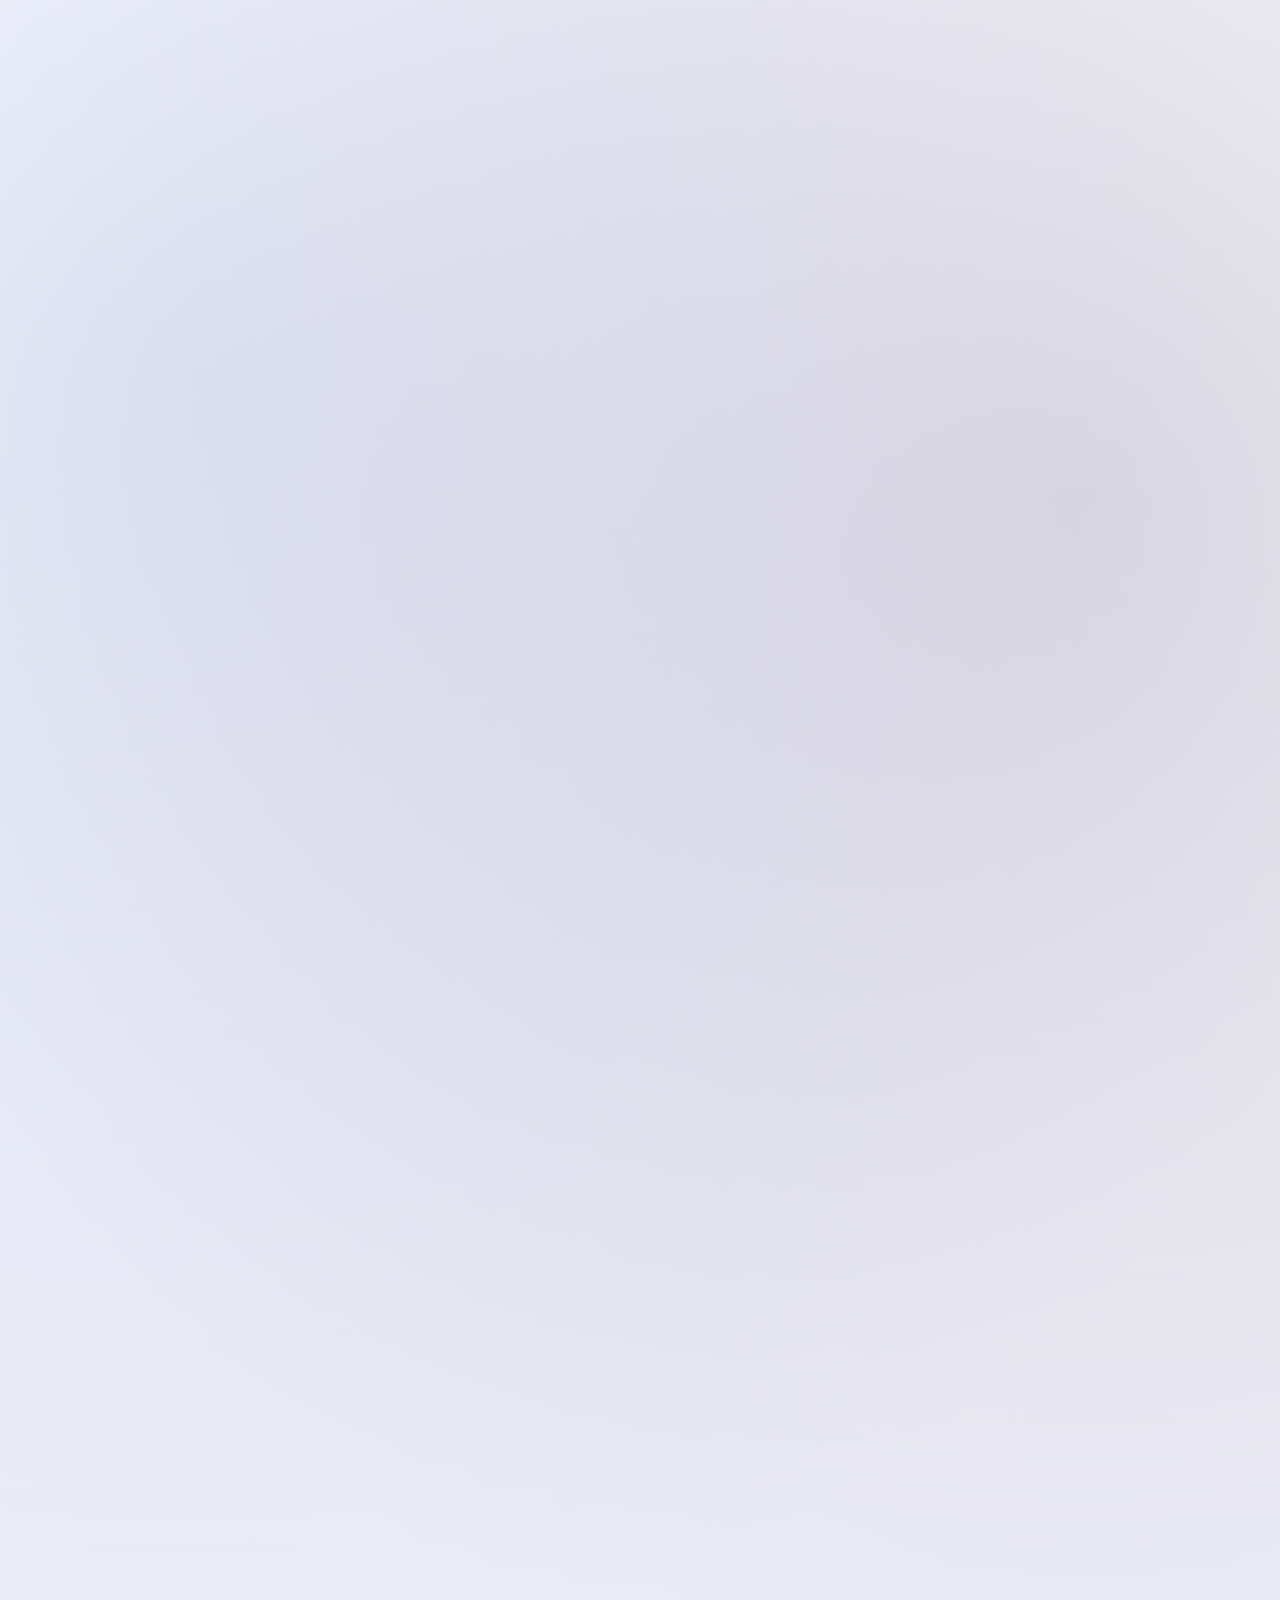
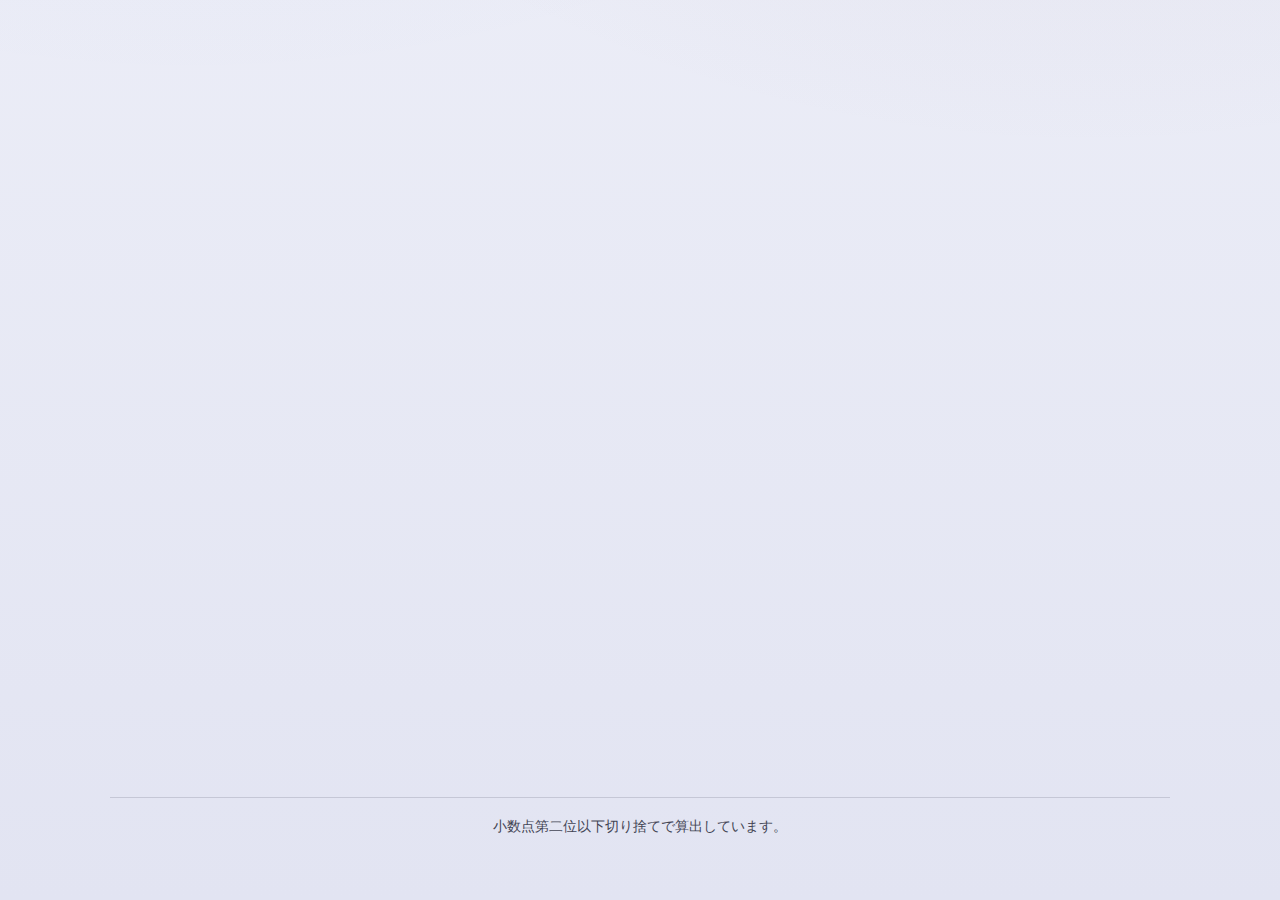
<file: docs/web/skill_inherit.html>
<!doctype html>
<html lang="ja">

<head>
  <meta charset="utf-8" />
  <meta name="viewport" content="width=device-width, initial-scale=1" />
  <meta name="color-scheme" content="light dark" />
  <title>スキル継承・発現率計算ツール</title>
  <link rel="stylesheet" href="../theme.css" />
  <link
    rel="stylesheet"
    href="https://fonts.googleapis.com/css2?family=Material+Symbols+Outlined:opsz,wght,FILL,GRAD@20..48,100..700,0..1,-50..200&icon_names=delete"
  />
  <style>
    .tool-grid {
      display: grid;
      gap: 18px;
      grid-template-columns: repeat(auto-fit, minmax(260px, 1fr));
    }

    .form-grid {
      display: grid;
      gap: 12px;
    }

    .input-row {
      display: grid;
      gap: 8px;
    }

    .input-row label {
      font-weight: 600;
    }

    .input-row input,
    .input-row select {
      width: 100%;
      padding: 10px 12px;
      border-radius: 12px;
      border: 1px solid var(--md-sys-outline-variant);
      background: var(--md-sys-surface);
      color: var(--md-sys-on-surface);
      font-size: 0.95rem;
    }

    .repeat-group {
      display: grid;
      gap: 10px;
    }

    .repeat-row {
      display: grid;
      grid-template-columns: 1fr 90px auto;
      gap: 8px;
      align-items: center;
    }

    .repeat-row input,
    .repeat-row select {
      width: 100%;
      padding: 10px 12px;
      border-radius: 12px;
      border: 1px solid var(--md-sys-outline-variant);
      background: var(--md-sys-surface);
      color: var(--md-sys-on-surface);
      font-size: 0.95rem;
    }

    .repeat-row button {
      height: 42px;
      width: 42px;
      padding: 0;
      border-radius: 12px;
      border: 1px solid var(--md-sys-outline-variant);
      background: transparent;
      color: var(--md-sys-on-surface);
      cursor: pointer;
      font-size: 20px;
      font-weight: 700;
      line-height: 1;
    }

    .repeat-row button.icon-button {
      border: none;
    }

    .material-symbols-outlined {
      font-family: "Material Symbols Outlined";
      font-variation-settings: "FILL" 0, "wght" 500, "GRAD" 0, "opsz" 20;
      font-size: 20px;
      line-height: 1;
      display: inline-block;
    }

    .repeat-actions {
      display: flex;
      justify-content: flex-end;
    }

    .repeat-actions button {
      width: 100%;
      height: 42px;
      padding: 0 14px;
      border-radius: 12px;
      border: 1px dashed var(--md-sys-outline);
      background: var(--md-sys-surface);
      color: var(--md-sys-on-surface-variant);
      cursor: pointer;
      font-weight: 600;
    }

    .toggle-grid {
      display: grid;
      gap: 10px;
    }

    .toggle-item {
      display: flex;
      align-items: center;
      gap: 10px;
      padding: 10px 12px;
      border-radius: 12px;
      border: 1px solid var(--md-sys-outline-variant);
      background: var(--md-sys-surface);
    }

    .toggle-item input {
      width: 18px;
      height: 18px;
    }

    .result-grid {
      display: grid;
      gap: 14px;
    }

    .result-card {
      display: grid;
      gap: 6px;
      padding: 14px 16px;
      border-radius: 16px;
      background: var(--md-sys-surface);
      border: 1px solid var(--md-sys-outline-variant);
    }

    .card.no-hover:hover {
      transform: none;
      box-shadow: 0 10px 25px var(--md-sys-shadow);
    }

    .result-label {
      color: var(--md-sys-on-surface-variant);
      font-size: 0.85rem;
      text-transform: uppercase;
      letter-spacing: 0.06em;
    }

    .result-value {
      font-size: 1.6rem;
      font-weight: 700;
    }

    .result-meta {
      font-size: 0.9rem;
      color: var(--md-sys-on-surface-variant);
    }

    .result-list {
      display: grid;
      gap: 10px;
      margin: 0;
      padding: 0;
      list-style: none;
    }

    .result-item {
      padding: 10px 12px;
      border-radius: 12px;
      border: 1px solid var(--md-sys-outline-variant);
      background: var(--md-sys-surface-variant);
      display: grid;
      gap: 4px;
    }

    .result-item-title {
      font-weight: 600;
    }

    .result-item-meta {
      font-size: 0.85rem;
      color: var(--md-sys-on-surface-variant);
    }

    .note-table {
      width: 100%;
      border-collapse: collapse;
      font-size: 0.9rem;
    }

    .note-table th,
    .note-table td {
      padding: 10px 12px;
      border-bottom: 1px solid var(--md-sys-outline-variant);
      text-align: center;
    }

    .note-table th {
      color: var(--md-sys-on-surface-variant);
      font-weight: 600;
    }

    .table-title {
      margin: 12px 0 6px;
      font-size: 1rem;
      font-weight: 600;
    }

    .hint {
      margin: 0;
      font-size: 0.9rem;
      color: var(--md-sys-on-surface-variant);
      line-height: 1.6;
    }
  </style>
</head>

<body>
  <main>
    <header class="reveal">
      <p class="subtitle">Elder Sign Toolkit</p>
      <h1>スキル継承・発現率計算</h1>
      <p class="subtitle">
        素材スキルLvやファミリー差、各種補正を入れて継承率と潜在発現率を算出します。
      </p>
      <div class="nav-links">
        <a class="button secondary" href="../index.html">ツール集へ戻る</a>
      </div>
    </header>

    <section class="reveal">
      <div class="section-title">
        <h2>補正</h2>
        <span>共通の加算値</span>
      </div>
      <article class="card no-hover">
        <div class="form-grid">
          <div class="toggle-grid">
            <label class="toggle-item">
              <input id="bonus-silver" type="checkbox" checked />
              <span>シルバー会員 (+5%)</span>
            </label>
            <label class="toggle-item">
              <input id="bonus-boost" type="checkbox" checked />
              <span>スキルブースト (+20%)</span>
            </label>
            <label class="toggle-item">
              <input id="bonus-lamp" type="checkbox" />
              <span>アルハザードのランプ (+45%)</span>
            </label>
          </div>
          <p class="hint">合計補正は継承率/潜在発現率どちらにも加算されます。</p>
        </div>
      </article>
    </section>

    <section class="reveal">
      <div class="section-title">
        <h2>継承</h2>
        <span>入力と結果を並列表示</span>
      </div>
      <div class="tool-grid">
        <article class="card no-hover">
          <h3>継承入力</h3>
          <div class="form-grid">
            <div class="input-row">
              <label for="family-match">継承先ファミリー</label>
              <select id="family-match">
                <option value="same">同ファミリー</option>
                <option value="diff">異ファミリー</option>
              </select>
            </div>
            <div class="input-row">
              <label for="rarity">素材原種の枠</label>
              <select id="rarity">
                <option value="bronze">ブロンズ</option>
                <option value="silver" selected>シルバー</option>
                <option value="gold">ゴールド以上</option>
              </select>
            </div>
            <div class="input-row">
              <label>通常スキルLv</label>
              <div class="repeat-group" id="normal-skill-list"></div>
              <div class="repeat-actions">
                <button type="button" id="normal-skill-add">+ 追加</button>
              </div>
            </div>
            <div class="input-row">
              <label>潜在スキルLv</label>
              <div class="repeat-group" id="latent-skill-list"></div>
              <div class="repeat-actions">
                <button type="button" id="latent-skill-add">+ 追加</button>
              </div>
            </div>
          </div>
        </article>
        <article class="card no-hover">
          <h3>スキル継承率</h3>
          <div class="result-grid">
            <div class="result-card">
              <div class="result-label">通常スキル</div>
              <ul class="result-list" id="normal-result-list"></ul>
            </div>
            <div class="result-card">
              <div class="result-label">潜在スキル</div>
              <ul class="result-list" id="latent-result-list"></ul>
            </div>
          </div>
        </article>
      </div>
    </section>

    <section class="reveal">
      <div class="section-title">
        <h2>潜在</h2>
        <span>入力と結果を並列表示</span>
      </div>
      <div class="tool-grid">
        <article class="card no-hover">
          <h3>潜在入力</h3>
          <div class="form-grid">
            <div class="input-row">
              <label for="current-lv">素材の現Lv</label>
              <input id="current-lv" type="number" min="0" step="1" placeholder="例: 42" />
            </div>
            <div class="input-row">
              <label for="max-lv">素材の最高Lv</label>
              <select id="max-lv">
                <option value="30">30</option>
                <option value="50" selected>50</option>
                <option value="70">70</option>
                <option value="90">90</option>
              </select>
            </div>
          </div>
        </article>
        <article class="card no-hover">
          <h3>潜在スキル発現率</h3>
          <div class="result-grid">
            <div class="result-card">
              <div class="result-label">発現率</div>
              <div class="result-value" id="appearance-total">-</div>
              <div class="result-meta" id="appearance-meta">-</div>
            </div>
          </div>
        </article>
      </div>
    </section>


      <section class="reveal">
        <div class="section-title">
          <h2>早見表</h2>
          <span>100%に到達する目安</span>
        </div>
        <div class="tool-grid">

          <article class="card no-hover">
            <h3>継承最大値目安</h3>
            <p class="hint">100%になるスキルレベル、またはLv10時の継承率</p>
            <div class="table-title">通常スキル</div>
            <table class="note-table">
              <thead>
                <tr>
                  <th>枠</th>
                  <th>一般</th>
                  <th>シルバー+スキブ</th>
                  <th>全乗せ</th>
                </tr>
              </thead>
              <tbody>
                <tr>
                  <td>銅(同)</td>
                  <td>Lv10(100%)</td>
                  <td>Lv8(100%)</td>
                  <td>Lv3(100%)</td>
                </tr>
                <tr>
                  <td>銀(同)</td>
                  <td>Lv10(97.0%)</td>
                  <td>Lv8(100%)</td>
                  <td>Lv3(100%)</td>
                </tr>
                <tr>
                  <td>金(同)</td>
                  <td>Lv10(95.0%)</td>
                  <td>Lv8(100%)</td>
                  <td>Lv4(100%)</td>
                </tr>
                <tr>
                  <td>銅(異)</td>
                  <td>Lv10(95.0%)</td>
                  <td>Lv8(100%)</td>
                  <td>Lv3(100%)</td>
                </tr>
                <tr>
                  <td>銀(異)</td>
                  <td>Lv10(92.0%)</td>
                  <td>Lv9(100%)</td>
                  <td>Lv4(100%)</td>
                </tr>
                <tr>
                  <td>金(異)</td>
                  <td>Lv10(90.0%)</td>
                  <td>Lv9(100%)</td>
                  <td>Lv4(100%)</td>
                </tr>
              </tbody>
            </table>

            <div class="table-title">潜在スキル</div>
            <table class="note-table">
              <thead>
                <tr>
                  <th>枠</th>
                  <th>一般</th>
                  <th>シルバー+スキブ</th>
                  <th>全乗せ</th>
                </tr>
              </thead>
              <tbody>
                <tr>
                  <td>銅(同)</td>
                  <td>Lv10(65.0%)</td>
                  <td>Lv10(90.0%)</td>
                  <td>Lv5(100%)</td>
                </tr>
                <tr>
                  <td>銀(同)</td>
                  <td>Lv10(62.0%)</td>
                  <td>Lv10(87.0%)</td>
                  <td>Lv5(100%)</td>
                </tr>
                <tr>
                  <td>金(同)</td>
                  <td>Lv10(60.0%)</td>
                  <td>Lv10(85.0%)</td>
                  <td>Lv5(100%)</td>
                </tr>
                <tr>
                  <td>銅(異)</td>
                  <td>Lv10(55.0%)</td>
                  <td>Lv10(80.0%)</td>
                  <td>Lv5(100%)</td>
                </tr>
                <tr>
                  <td>銀(異)</td>
                  <td>Lv10(52.0%)</td>
                  <td>Lv10(77.0%)</td>
                  <td>Lv6(100%)</td>
                </tr>
                <tr>
                  <td>金(異)</td>
                  <td>Lv10(50.0%)</td>
                  <td>Lv10(75.0%)</td>
                  <td>Lv6(100%)</td>
                </tr>
              </tbody>
            </table>
          </article>
          <article class="card no-hover">
            <h3>潜在100%目安</h3>
            <p class="hint">銅=最高Lv30 / 銀=最高Lv50 / 金=最高Lv70</p>
            <table class="note-table">
              <thead>
                <tr>
                  <th>枠</th>
                  <th>一般</th>
                  <th>シルバー+スキブ</th>
                  <th>全乗せ</th>
                </tr>
              </thead>
              <tbody>
                <tr>
                  <td>銅</td>
                  <td>29</td>
                  <td>21</td>
                  <td>8</td>
                </tr>
                <tr>
                  <td>銀</td>
                  <td>49</td>
                  <td>37</td>
                  <td>14</td>
                </tr>
                <tr>
                  <td>金</td>
                  <td>70</td>
                  <td>53</td>
                  <td>21</td>
                </tr>
              </tbody>
            </table>
          </article>
        </div>
      </section>

    <footer>小数点第二位以下切り捨てで算出しています。</footer>
  </main>

  <script>
    (() => {
      const STORAGE_KEY = "eldersign_skill_inherit_bonus";
      const inputs = {
        familyMatch: document.getElementById("family-match"),
        rarity: document.getElementById("rarity"),
        normalSkillList: document.getElementById("normal-skill-list"),
        normalSkillAdd: document.getElementById("normal-skill-add"),
        latentSkillList: document.getElementById("latent-skill-list"),
        latentSkillAdd: document.getElementById("latent-skill-add"),
        currentLv: document.getElementById("current-lv"),
        maxLv: document.getElementById("max-lv"),
        bonusSilver: document.getElementById("bonus-silver"),
        bonusBoost: document.getElementById("bonus-boost"),
        bonusLamp: document.getElementById("bonus-lamp"),
      };

      const outputs = {
        normalList: document.getElementById("normal-result-list"),
        latentList: document.getElementById("latent-result-list"),
        appearanceTotal: document.getElementById("appearance-total"),
        appearanceMeta: document.getElementById("appearance-meta"),
      };

      function readNumber(input) {
        const value = Number(input.value);
        return Number.isFinite(value) ? value : 0;
      }

      function truncate1(value) {
        return Math.trunc(value * 10) / 10;
      }

      function buildSkillSelect(value) {
        const select = document.createElement("select");
        for (let i = 1; i <= 10; i += 1) {
          const opt = document.createElement("option");
          opt.value = String(i);
          opt.textContent = String(i);
          select.appendChild(opt);
        }
        if (value != null) select.value = String(value);
        return select;
      }

      function createSkillRow(initialValue, nameValue) {
        const row = document.createElement("div");
        row.className = "repeat-row";
        const nameInput = document.createElement("input");
        nameInput.type = "text";
        nameInput.placeholder = "スキル名";
        if (nameValue) nameInput.value = nameValue;
        const select = buildSkillSelect(initialValue ?? 1);
        row.appendChild(nameInput);
        row.appendChild(select);
        const remove = document.createElement("button");
        remove.type = "button";
        remove.className = "icon-button";
        remove.setAttribute("aria-label", "削除");
        const icon = document.createElement("span");
        icon.className = "material-symbols-outlined";
        icon.textContent = "delete";
        remove.appendChild(icon);
        row.appendChild(remove);
        return { row, nameInput, select, remove };
      }

      function appendSkillRow(container, initialValue, nameValue) {
        const { row, nameInput, select, remove } = createSkillRow(initialValue, nameValue);
        container.appendChild(row);
        nameInput.addEventListener("input", updateResult);
        select.addEventListener("change", updateResult);
        remove.addEventListener("click", () => {
          row.remove();
          ensureMinRow(container);
          updateResult();
        });
        return row;
      }

      function ensureMinRow() {
        return;
      }

      function getSkillEntries(container) {
        const entries = [];
        container.querySelectorAll(".repeat-row").forEach((row) => {
          const nameInput = row.querySelector("input");
          const select = row.querySelector("select");
          if (!select) return;
          const lv = parseInt(select.value, 10);
          if (!Number.isFinite(lv)) return;
          const name = nameInput ? nameInput.value.trim() : "";
          entries.push({ level: lv, name });
        });
        return entries;
      }

      function calcAlpha(rarity) {
        switch (rarity) {
          case "bronze":
            return 5;
          case "silver":
            return 2;
          default:
            return 0;
        }
      }

      function calcBonus() {
        let bonus = 0;
        if (inputs.bonusSilver.checked) bonus += 5;
        if (inputs.bonusBoost.checked) bonus += 20;
        if (inputs.bonusLamp.checked) bonus += 45;
        return bonus;
      }

      function loadBonusSettings() {
        try {
          const raw = localStorage.getItem(STORAGE_KEY);
          if (!raw) return;
          const parsed = JSON.parse(raw);
          if (typeof parsed !== "object" || parsed == null) return;
          if (typeof parsed.silver === "boolean") {
            inputs.bonusSilver.checked = parsed.silver;
          }
          if (typeof parsed.boost === "boolean") {
            inputs.bonusBoost.checked = parsed.boost;
          }
          if (typeof parsed.lamp === "boolean") {
            inputs.bonusLamp.checked = parsed.lamp;
          }
        } catch (e) {
          return;
        }
      }

      function parseBooleanParam(value) {
        if (value == null) return null;
        if (value === "1" || value === "true") return true;
        if (value === "0" || value === "false") return false;
        return null;
      }

      function parseNameList(value) {
        if (!value) return [];
        return value
          .split(",")
          .map((name) => name.trim())
          .filter((name) => name.length > 0);
      }

      function setSelectValue(select, value) {
        if (!select || value == null) return;
        const strValue = String(value);
        const hasOption = [...select.options].some((opt) => opt.value === strValue);
        if (hasOption) select.value = strValue;
      }

      function setSkillList(container, entries) {
        container.innerHTML = "";
        const list = entries.length > 0 ? entries : [{ level: 1, name: "" }];
        list.forEach((entry, index) => {
          appendSkillRow(container, entry.level, entry.name);
        });
      }

      function applyParams(params) {
        if (!params) return;

        const family = params.get("family");
        if (family === "same" || family === "diff") {
          inputs.familyMatch.value = family;
        }

        setSelectValue(inputs.rarity, params.get("rarity"));

        const allNames = parseNameList(params.get("skill_name") ?? "");
        const normalNames = parseNameList(params.get("normal_name") ?? "");
        const latentNames = parseNameList(params.get("latent_name") ?? "");
        const normalNameList = normalNames.length > 0 ? normalNames : allNames;
        const latentNameList = latentNames.length > 0 ? latentNames : allNames;

        const normalParam = params.get("normal_lv") ?? "";
        const normalValues = normalParam
          .split(",")
          .map((value) => parseInt(value, 10))
          .filter((value) => Number.isFinite(value))
          .map((value) => Math.max(1, Math.min(10, value)));
        const normalCount = Math.max(normalValues.length, normalNameList.length, 1);
        const normalEntries = Array.from({ length: normalCount }, (_, i) => ({
          level: normalValues[i] ?? 1,
          name: normalNameList[i] ?? "",
        }));
        setSkillList(inputs.normalSkillList, normalEntries);

        const latentParam = params.get("latent_lv") ?? "";
        const latentValues = latentParam
          .split(",")
          .map((value) => parseInt(value, 10))
          .filter((value) => Number.isFinite(value))
          .map((value) => Math.max(1, Math.min(10, value)));
        const latentCount = Math.max(latentValues.length, latentNameList.length, 1);
        const latentEntries = Array.from({ length: latentCount }, (_, i) => ({
          level: latentValues[i] ?? 1,
          name: latentNameList[i] ?? "",
        }));
        setSkillList(inputs.latentSkillList, latentEntries);

        const currentLv = parseInt(params.get("current_lv"), 10);
        if (Number.isFinite(currentLv)) inputs.currentLv.value = String(currentLv);

        const maxLv = parseInt(params.get("max_lv"), 10);
        if (Number.isFinite(maxLv)) setSelectValue(inputs.maxLv, maxLv);

        const silver = parseBooleanParam(params.get("bonus_silver"));
        if (silver != null) inputs.bonusSilver.checked = silver;

        const boost = parseBooleanParam(params.get("bonus_boost"));
        if (boost != null) inputs.bonusBoost.checked = boost;

        const lamp = parseBooleanParam(params.get("bonus_lamp"));
        if (lamp != null) inputs.bonusLamp.checked = lamp;
      }

      function saveBonusSettings() {
        const payload = {
          silver: inputs.bonusSilver.checked,
          boost: inputs.bonusBoost.checked,
          lamp: inputs.bonusLamp.checked,
        };
        try {
          localStorage.setItem(STORAGE_KEY, JSON.stringify(payload));
        } catch (e) {
          return;
        }
      }

      function calcInheritBase(isSameFamily, isLatent, skillLv, alpha) {
        if (skillLv <= 0) return null;
        if (isSameFamily) {
          return (isLatent ? 6 : 9.5) * skillLv + alpha;
        }
        return (isLatent ? 5 : 9) * skillLv + alpha;
      }

      function formatRate(value) {
        if (value == null) return "-";
        return `${value.toFixed(1)}%`;
      }

      function renderSkillResults(listEl, entries, baseCoeff, alpha, bonus, isSameFamily, isLatent) {
        listEl.innerHTML = "";
        if (entries.length === 0) {
          const li = document.createElement("li");
          li.className = "result-item";
          li.textContent = "スキルLvを追加してください。";
          listEl.appendChild(li);
          return;
        }

        entries.forEach((entry) => {
          const lv = entry.level;
          const base = calcInheritBase(isSameFamily, isLatent, lv, alpha);
          const total =
            base == null ? null : Math.min(100, Math.max(0, truncate1(base + bonus)));
          const li = document.createElement("li");
          li.className = "result-item";
          const title = document.createElement("div");
          title.className = "result-item-title";
          const name = entry.name;
          const label = name ? `${name} Lv${lv}` : `Lv${lv}`;
          title.textContent = `${label}: ${formatRate(total)}`;
          const meta = document.createElement("div");
          meta.className = "result-item-meta";
          const lvValue = truncate1(lv * baseCoeff).toFixed(1);
          meta.textContent = `スキルLv ${lvValue}% + レアリティ ${alpha}% + 補正 ${truncate1(bonus).toFixed(1)}%`;
          li.appendChild(title);
          li.appendChild(meta);
          listEl.appendChild(li);
        });
      }

      function updateResult() {
        const isSameFamily = inputs.familyMatch.value === "same";
        const alpha = calcAlpha(inputs.rarity.value);
        const bonus = calcBonus();
        const normalEntries = getSkillEntries(inputs.normalSkillList);
        const latentEntries = getSkillEntries(inputs.latentSkillList);

        renderSkillResults(outputs.normalList, normalEntries, 9.5, alpha, bonus, isSameFamily, false);
        renderSkillResults(outputs.latentList, latentEntries, 6, alpha, bonus, isSameFamily, true);

        const currentLv = readNumber(inputs.currentLv);
        const maxLv = readNumber(inputs.maxLv);
        let appearanceBase = null;
        let appearanceLevel = null;
        if (maxLv > 0) {
          appearanceLevel = (currentLv / maxLv) * 100;
          appearanceBase = appearanceLevel + alpha;
        }

        const appearanceTotal =
          appearanceBase == null
            ? null
            : Math.min(100, Math.max(0, truncate1(appearanceBase + bonus)));

        outputs.appearanceTotal.textContent = formatRate(appearanceTotal);
        outputs.appearanceMeta.textContent =
          appearanceBase == null
            ? "現Lv/最高Lvを入力してください。"
            : `レベル ${truncate1(appearanceLevel).toFixed(1)}% + レアリティ ${alpha}% + 補正 ${truncate1(bonus).toFixed(1)}%`;
      }

      [inputs.familyMatch, inputs.rarity, inputs.currentLv, inputs.maxLv].forEach((input) => {
        input.addEventListener("input", updateResult);
        input.addEventListener("change", updateResult);
      });

      [inputs.bonusSilver, inputs.bonusBoost, inputs.bonusLamp].forEach((input) => {
        const handler = () => {
          saveBonusSettings();
          updateResult();
        };
        input.addEventListener("input", handler);
        input.addEventListener("click", handler);
        input.addEventListener("change", saveBonusSettings);
      });

      inputs.normalSkillAdd.addEventListener("click", () => {
        appendSkillRow(inputs.normalSkillList, 1, "");
        updateResult();
      });

      inputs.latentSkillAdd.addEventListener("click", () => {
        appendSkillRow(inputs.latentSkillList, 1, "");
        updateResult();
      });

      setSkillList(inputs.normalSkillList, [{ level: 1, name: "" }]);
      setSkillList(inputs.latentSkillList, [{ level: 1, name: "" }]);
      loadBonusSettings();
      applyParams(new URLSearchParams(window.location.search));
      updateResult();
    })();
  </script>
</body>

</html>
</file>
<file: docs/theme.css>
:root {
  --md-sys-font: "Zen Maru Gothic", "Hiragino Kaku Gothic ProN", "Yu Gothic", Meiryo, sans-serif;
  --md-sys-primary: #b6c4ff;
  --md-sys-on-primary: #112a64;
  --md-sys-primary-container: #26408b;
  --md-sys-on-primary-container: #dbe1ff;
  --md-sys-secondary: #c4c6dd;
  --md-sys-on-secondary: #2b2e41;
  --md-sys-secondary-container: #424558;
  --md-sys-on-secondary-container: #e0e1f9;
  --md-sys-tertiary: #e1bad9;
  --md-sys-on-tertiary: #432741;
  --md-sys-tertiary-container: #5a3d58;
  --md-sys-on-tertiary-container: #fdd7f6;
  --md-sys-surface: #11131a;
  --md-sys-surface-variant: #2a2d3a;
  --md-sys-on-surface: #e4e6f1;
  --md-sys-on-surface-variant: #c5c7d6;
  --md-sys-outline: #8f91a1;
  --md-sys-shadow: rgba(0, 0, 0, 0.45);
  --md-sys-outline-variant: #3a3d4c;
  --md-sys-success: #74d39a;
  --md-sys-on-success: #0a2b17;
  --md-sys-surface-tint: #b6c4ff;
}

@media (prefers-color-scheme: light) {
  :root {
    --md-sys-primary: #3058c7;
    --md-sys-on-primary: #ffffff;
    --md-sys-primary-container: #dfe6ff;
    --md-sys-on-primary-container: #0b1b4a;
    --md-sys-secondary: #5a5d72;
    --md-sys-on-secondary: #ffffff;
    --md-sys-secondary-container: #e0e1f9;
    --md-sys-on-secondary-container: #161a2c;
    --md-sys-tertiary: #735370;
    --md-sys-on-tertiary: #ffffff;
    --md-sys-tertiary-container: #fdd7f6;
    --md-sys-on-tertiary-container: #2a0f28;
    --md-sys-surface: #fbfcff;
    --md-sys-surface-variant: #e2e4f2;
    --md-sys-on-surface: #1a1b21;
    --md-sys-on-surface-variant: #444655;
    --md-sys-outline: #747785;
    --md-sys-shadow: rgba(11, 15, 32, 0.22);
    --md-sys-outline-variant: #c5c7d6;
    --md-sys-success: #1b6e3a;
    --md-sys-on-success: #ffffff;
    --md-sys-surface-tint: #3058c7;
  }
}

* {
  box-sizing: border-box;
}

body {
  margin: 0;
  font-family: var(--md-sys-font);
  background: radial-gradient(circle at 15% 15%, rgba(48, 88, 199, 0.12), transparent 55%),
    radial-gradient(circle at 85% 20%, rgba(115, 83, 112, 0.18), transparent 55%),
    linear-gradient(180deg, var(--md-sys-surface), var(--md-sys-surface-variant));
  color: var(--md-sys-on-surface);
}

a {
  color: var(--md-sys-primary);
  text-decoration: none;
}

a:hover {
  text-decoration: underline;
}

main {
  max-width: 1100px;
  margin: 0 auto;
  padding: 32px 20px 64px;
}

header {
  padding: 24px;
  border-radius: 24px;
  background: linear-gradient(135deg, rgba(48, 88, 199, 0.15), rgba(115, 83, 112, 0.2));
  box-shadow: 0 20px 40px var(--md-sys-shadow);
  backdrop-filter: blur(12px);
  border: 1px solid var(--md-sys-outline-variant);
  position: relative;
  overflow: hidden;
}

header::after {
  content: "";
  position: absolute;
  inset: 0;
  background: radial-gradient(circle at 70% 20%, rgba(255, 255, 255, 0.2), transparent 45%);
  opacity: 0.4;
  pointer-events: none;
}

h1 {
  font-size: clamp(2rem, 3vw, 3rem);
  margin: 0 0 12px;
  letter-spacing: 0.02em;
}

.subtitle {
  font-size: 1rem;
  color: var(--md-sys-on-surface-variant);
  margin: 0 0 8px;
}

.chip-row {
  display: flex;
  flex-wrap: wrap;
  gap: 10px;
  margin-top: 16px;
}

.chip {
  border-radius: 999px;
  padding: 6px 14px;
  font-size: 0.85rem;
  background: var(--md-sys-primary-container);
  color: var(--md-sys-on-primary-container);
  border: 1px solid transparent;
}

.nav-links {
  display: flex;
  flex-wrap: wrap;
  gap: 12px;
  margin: 20px 0 0;
}

.button {
  display: inline-flex;
  align-items: center;
  justify-content: center;
  gap: 6px;
  padding: 10px 18px;
  border-radius: 999px;
  border: 1px solid transparent;
  background: var(--md-sys-primary);
  color: var(--md-sys-on-primary);
  font-weight: 600;
  font-size: 0.95rem;
  transition: transform 0.2s ease, box-shadow 0.2s ease;
  text-decoration: none;
}

.button.secondary {
  background: var(--md-sys-secondary-container);
  color: var(--md-sys-on-secondary-container);
}

.button:hover {
  transform: translateY(-2px);
  box-shadow: 0 10px 18px var(--md-sys-shadow);
  text-decoration: none;
}

.section-title {
  display: flex;
  align-items: center;
  justify-content: space-between;
  margin: 40px 0 16px;
  gap: 12px;
}

.section-title h2 {
  margin: 0;
  font-size: 1.4rem;
}

.section-title span {
  font-size: 0.9rem;
  color: var(--md-sys-on-surface-variant);
}

.grid {
  display: grid;
  gap: 18px;
  grid-template-columns: repeat(auto-fit, minmax(240px, 1fr));
}

.card {
  position: relative;
  padding: 20px;
  border-radius: 20px;
  background: color-mix(in srgb, var(--md-sys-surface) 80%, var(--md-sys-primary-container));
  border: 1px solid var(--md-sys-outline-variant);
  box-shadow: 0 10px 25px var(--md-sys-shadow);
  display: flex;
  flex-direction: column;
  gap: 12px;
  min-height: 170px;
  transition: transform 0.25s ease, box-shadow 0.25s ease;
}

.card.is-clickable {
  cursor: pointer;
}

.card:hover {
  transform: translateY(-6px);
  box-shadow: 0 18px 30px var(--md-sys-shadow);
}

.card h3 {
  margin: 0;
  font-size: 1.1rem;
}

.card p {
  margin: 0;
  color: var(--md-sys-on-surface-variant);
  font-size: 0.95rem;
  line-height: 1.5;
}

.card-media {
  width: 200px;
  height: 280px;
  border-radius: 16px;
  border: 1px solid var(--md-sys-outline-variant);
  background: color-mix(in srgb, var(--md-sys-surface) 85%, var(--md-sys-primary-container));
  overflow: hidden;
  margin: 0 auto;
  max-width: 100%;
}

.card-image {
  width: 100%;
  height: auto;
  display: block;
}

.copy-hint {
  font-size: 0.85rem;
  color: var(--md-sys-on-surface-variant);
  margin: 0;
}

.card .status {
  margin-top: auto;
  font-size: 0.85rem;
  display: inline-flex;
  align-items: center;
  gap: 6px;
  color: var(--md-sys-success);
}

.status::before {
  content: "";
  width: 10px;
  height: 10px;
  border-radius: 50%;
  background: var(--md-sys-success);
  box-shadow: 0 0 0 4px color-mix(in srgb, var(--md-sys-success) 25%, transparent);
}

.list {
  margin: 0;
  padding: 0;
  list-style: none;
  display: grid;
  gap: 12px;
}

.list li {
  padding: 14px 16px;
  border-radius: 16px;
  background: var(--md-sys-surface);
  border: 1px solid var(--md-sys-outline-variant);
  display: flex;
  align-items: center;
  justify-content: space-between;
  gap: 12px;
}

.list strong {
  font-size: 1rem;
}

.list span {
  color: var(--md-sys-on-surface-variant);
  font-size: 0.9rem;
}

.steps {
  margin: 0;
  padding-left: 20px;
  display: grid;
  gap: 10px;
  color: var(--md-sys-on-surface-variant);
  font-size: 0.95rem;
  line-height: 1.6;
}

.steps li {
  padding: 12px 14px;
  border-radius: 14px;
  background: var(--md-sys-surface);
  border: 1px solid var(--md-sys-outline-variant);
}

.note {
  padding: 14px 16px;
  border-radius: 16px;
  background: var(--md-sys-surface);
  border: 1px solid var(--md-sys-outline-variant);
  color: var(--md-sys-on-surface-variant);
  font-size: 0.95rem;
  line-height: 1.6;
}

.placeholder {
  padding: 16px;
  border-radius: 16px;
  border: 1px dashed var(--md-sys-outline);
  color: var(--md-sys-on-surface-variant);
  text-align: center;
  background: color-mix(in srgb, var(--md-sys-surface) 90%, var(--md-sys-primary-container));
  font-size: 0.9rem;
}

.toast {
  position: fixed;
  left: 50%;
  bottom: 24px;
  transform: translateX(-50%) translateY(10px);
  background: var(--md-sys-secondary-container);
  color: var(--md-sys-on-secondary-container);
  padding: 12px 18px;
  border-radius: 999px;
  box-shadow: 0 12px 22px var(--md-sys-shadow);
  opacity: 0;
  pointer-events: none;
  transition: opacity 0.2s ease, transform 0.2s ease;
  font-size: 0.9rem;
}

.toast.show {
  opacity: 1;
  transform: translateX(-50%) translateY(0);
}

footer {
  margin-top: 48px;
  padding: 20px 0 0;
  border-top: 1px solid var(--md-sys-outline-variant);
  color: var(--md-sys-on-surface-variant);
  font-size: 0.85rem;
  text-align: center;
}

.reveal {
  opacity: 0;
  transform: translateY(16px);
  animation: fadeUp 0.8s ease forwards;
}

.reveal:nth-child(2) {
  animation-delay: 0.1s;
}

.reveal:nth-child(3) {
  animation-delay: 0.2s;
}

.reveal:nth-child(4) {
  animation-delay: 0.3s;
}

@keyframes fadeUp {
  to {
    opacity: 1;
    transform: translateY(0);
  }
}

@media (max-width: 700px) {
  header {
    padding: 20px;
  }

  .card {
    min-height: auto;
  }
}
</file>
